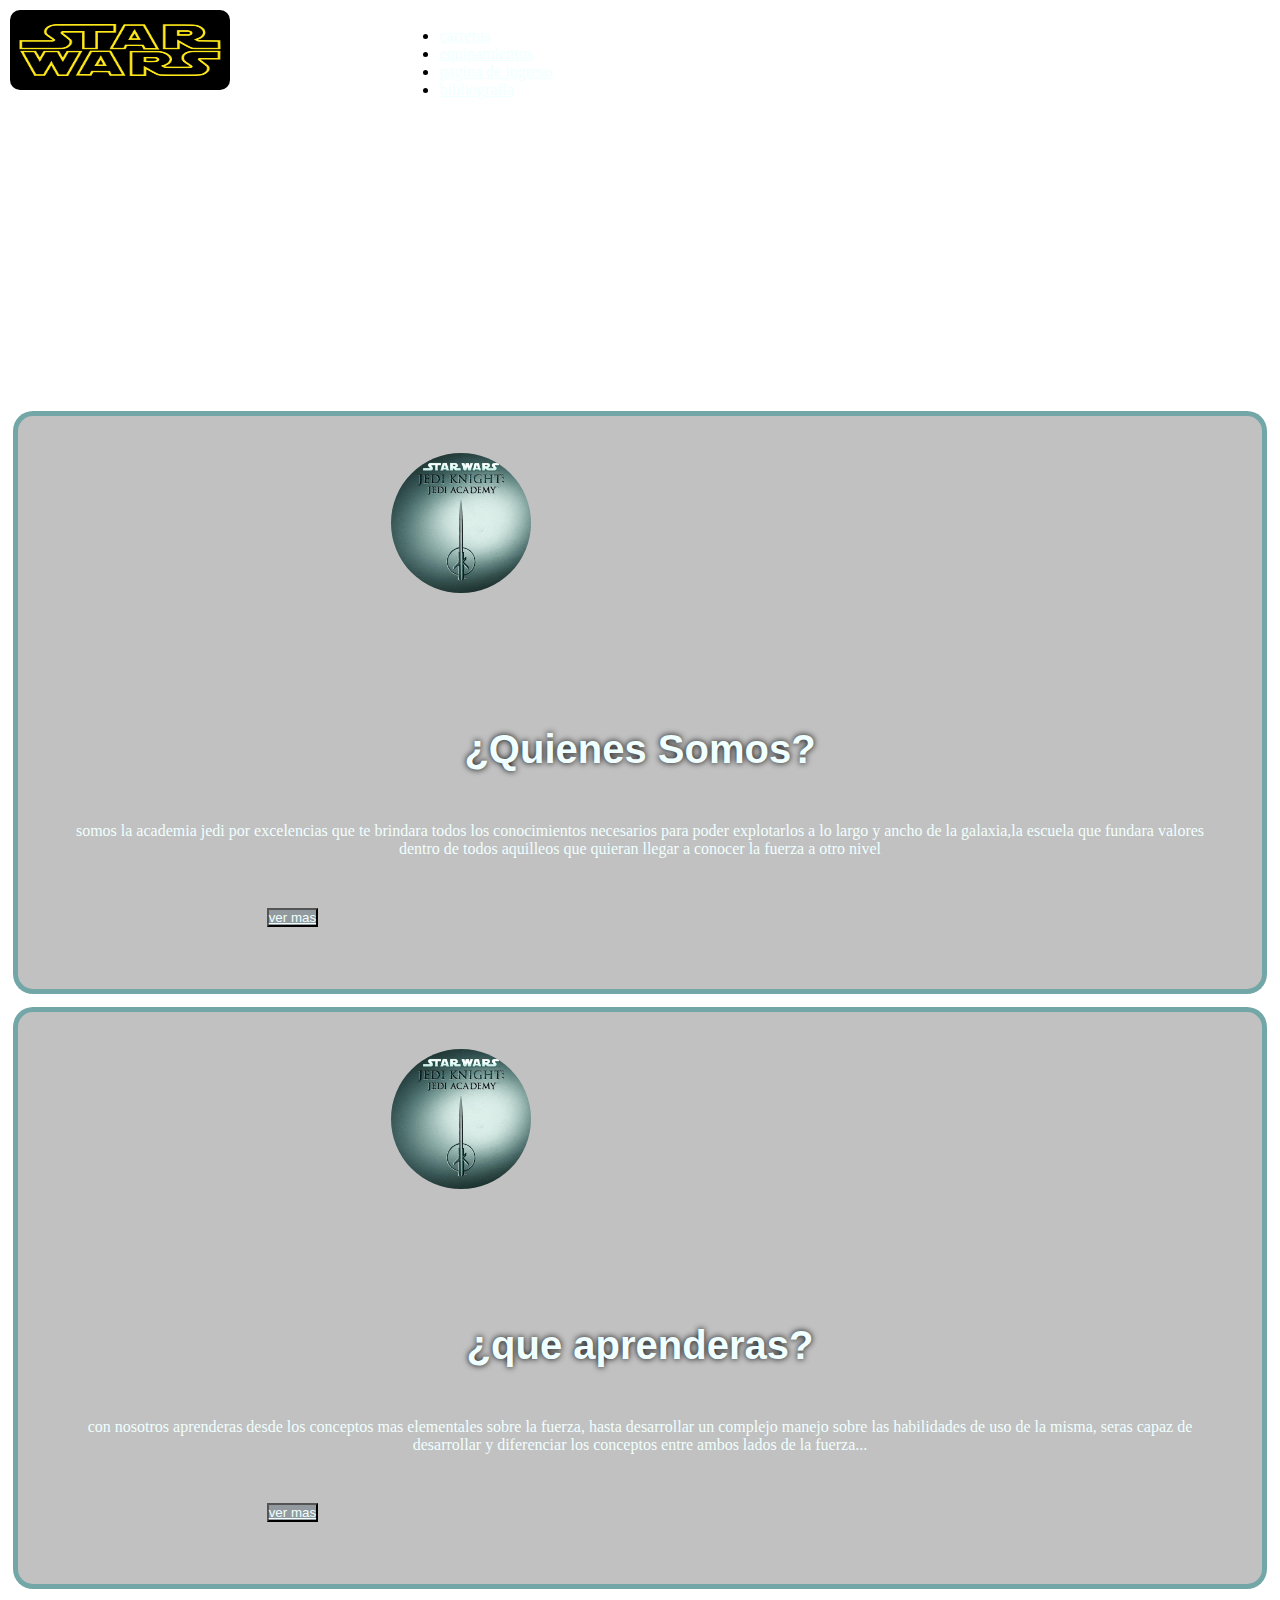
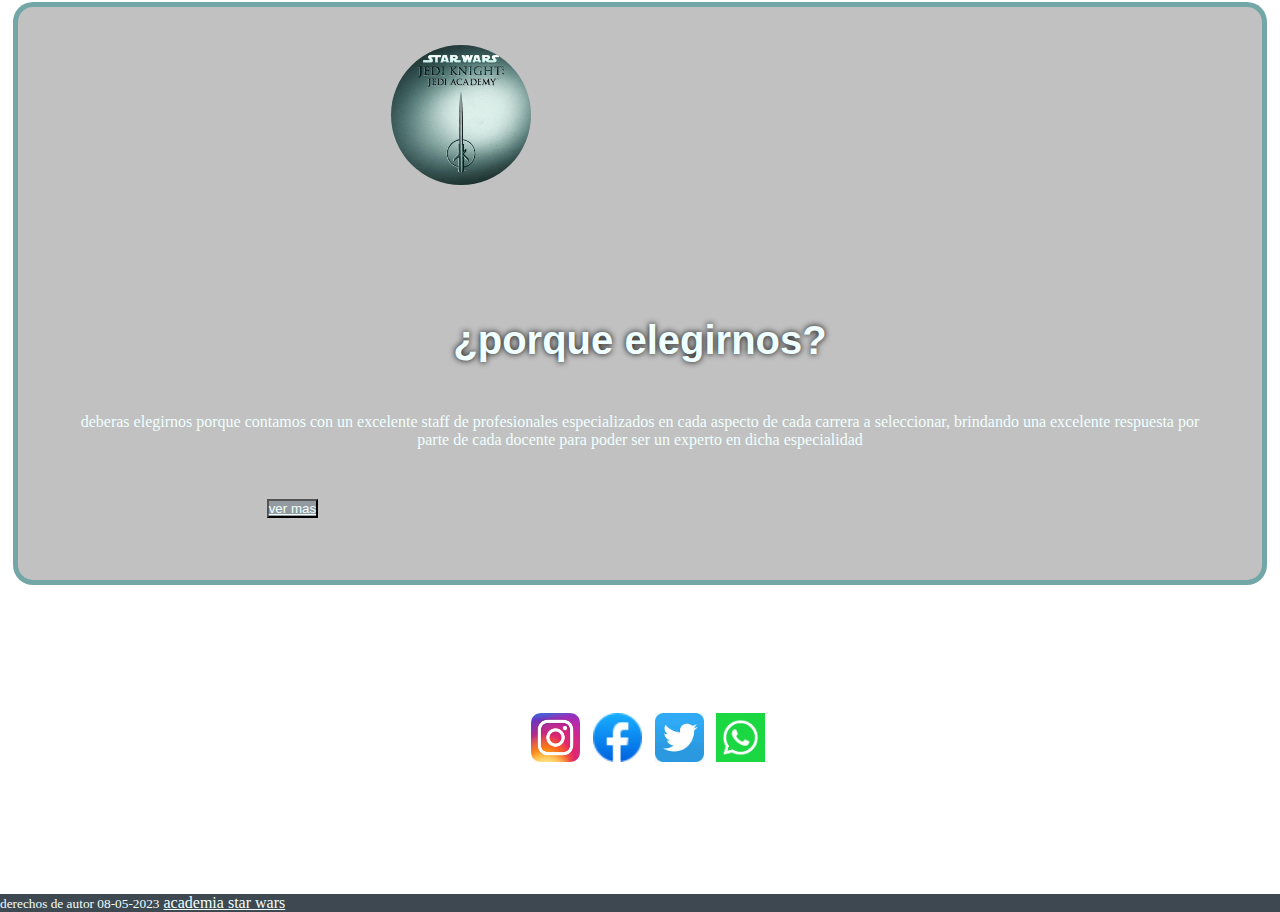
<file: index.html>
<!doctype html>
<html lang="es">

<head>
  <meta charset="utf-8">
  <meta name="viewport" content="width=device-width, initial-scale=1">
  <link rel="shortcut icon" href="./imagenes/unnamed.jpg" type="image/x-icon">
  <link href="https://cdn.jsdelivr.net/npm/bootstrap@5.3.0/dist/css/bootstrap.min.css" rel="stylesheet"
    integrity="sha384-9ndCyUaIbzAi2FUVXJi0CjmCapSmO7SnpJef0486qhLnuZ2cdeRhO02iuK6FUUVM" crossorigin="anonymous">
  <meta name="keywords" content="academia, fuerza, star-wars, jedi, carreras,">
  <meta name="description" content="academia de carrera jedi star-wars">
  <link rel="stylesheet" href="./sass/main.css">
  <title>Inicio</title>
</head>

<body>
  <header   class="p-3 text-bg-dark">
  
      <div class="container">
      
        <div class="containerHeader">
          
          <div class="imageHeader">
            <a href="./index.html"> <img class="portada" src="./imagenes/Star_Wars_Logo.svg.png" width="100px"
                alt="logo academia jedi"></a>
          </div>
          <div class="textHeader">
            <ul class="nav col-12 col-lg-auto me-lg-auto mb-2 justify-content-center mb-md-0">
              <li><a href="./page/carreras.html" class="nav-link px-2 text-white">
                  carreras
                </a></li>
              <li><a href="./page/pagina_de_equipo.html" class="nav-link px-2 text-white">
                  equipamientos
                </a></li>
              <li><a href="./page/pagina_de_ingreso.html" class="nav-link px-2 text-white">
                  pagina de ingreso
                </a></li>
              <li><a href="./page/bibliografia.html" class="nav-link px-2 text-white">
                  bibliografia
                </a></li>
            </ul>
          </div>
        </div>
      </div>
    </div>
  </header>
  <div class="reproductor">
    <iframe src="https://open.spotify.com/embed/track/5dbYHxNy1Lhjvyk1F2N3zj?utm_source=generator" frameBorder="0"
      allowfullscreen="" allow="autoplay; clipboard-write; encrypted-media; fullscreen; picture-in-picture"
      loading="lazy"></iframe>
  </div>
  <div class="container marketing">
    <!-- inicio de carrusel -->
    <div class="card-group cardBg">

      <div class="card cardHome">
        <img class="cardImg" src="./imagenes/Star-Wars-Jedi-Knight-Jedi-Academy-PlayStation-Store.jpg"
          alt="academia jedi-card">
        <h2 class="fw-normal cardTitle">¿Quienes Somos?</h2>
        <p class="cardText">
          somos la academia jedi por excelencias que te brindara todos los conocimientos necesarios para poder
          explotarlos a lo largo y ancho de la galaxia,la escuela que fundara valores dentro de todos aquilleos que
          quieran llegar a conocer la fuerza a otro nivel
        </p>
        <button class="btn btn-secondary cardButton">
          <a href="https://starwars.fandom.com/es/wiki/Portada" target="_blank">ver mas</a>
        </button>
        </button>
      </div>

      <div class="card cardHome">
        <img class="cardImg" src="./imagenes/Star-Wars-Jedi-Knight-Jedi-Academy-PlayStation-Store.jpg"
          alt="academia jedi-card">
        <h2 class="fw-normal cardTitle">¿que aprenderas?</h2>
        <p class="cardText">
          con nosotros aprenderas desde los conceptos mas elementales sobre la fuerza, hasta desarrollar un complejo
          manejo sobre las habilidades de uso de la misma, seras capaz de desarrollar y diferenciar los conceptos entre
          ambos lados de la fuerza...
        </p>
        <button class="btn btn-secondary cardButton">
          <a href="https://starwars.fandom.com/es/wiki/Portada" target="_blank">ver mas</a>
        </button>

      </div>
      <div class="card cardHome">
        <img class="cardImg" src="./imagenes/Star-Wars-Jedi-Knight-Jedi-Academy-PlayStation-Store.jpg"
          alt="academia jedi-card">
        <h2 class="fw-normal cardTitle">¿porque elegirnos?</h2>
        <p class="cardText">
          deberas elegirnos porque contamos con un excelente staff de profesionales especializados en cada aspecto de
          cada carrera a seleccionar, brindando una excelente respuesta por parte de cada docente para poder ser un
          experto en dicha especialidad
        </p>
        <button class="btn btn-secondary cardButton">
          <a href="https://starwars.fandom.com/es/wiki/Portada" target="_blank">ver mas</a>
        </button>

      </div>



    </div>

    <div id="redes" class="redes">
      <a href="https://www.instagram.com/" target="_blank">
        <img src="./imagenes/logo-ig.png" class="iconImg" alt="instagram"></a>

      <a href="https://www.instagram.com/" target="_blank">
        <img src="./imagenes/facebook.ico" class="iconImg" alt="facebook"></a>

      <a href="https://www.instagram.com/" target="_blank">
        <img src="./imagenes/twitter.jpg" class="iconImg" alt="twitter"></a>

      <a href="https://www.instagram.com/" target="_blank">
        <img src="./imagenes/whatsapp.png" class="iconImg" alt="whatsapp"></a>
      </a>
    </div>
    <footer class="pie">
      <small>derechos de autor 08-05-2023</small>
      <a href="https://starwars.fandom.com/es/wiki/Portada" target="_blank"> academia star wars</a>
    </footer>


</body>

</html>
</file>
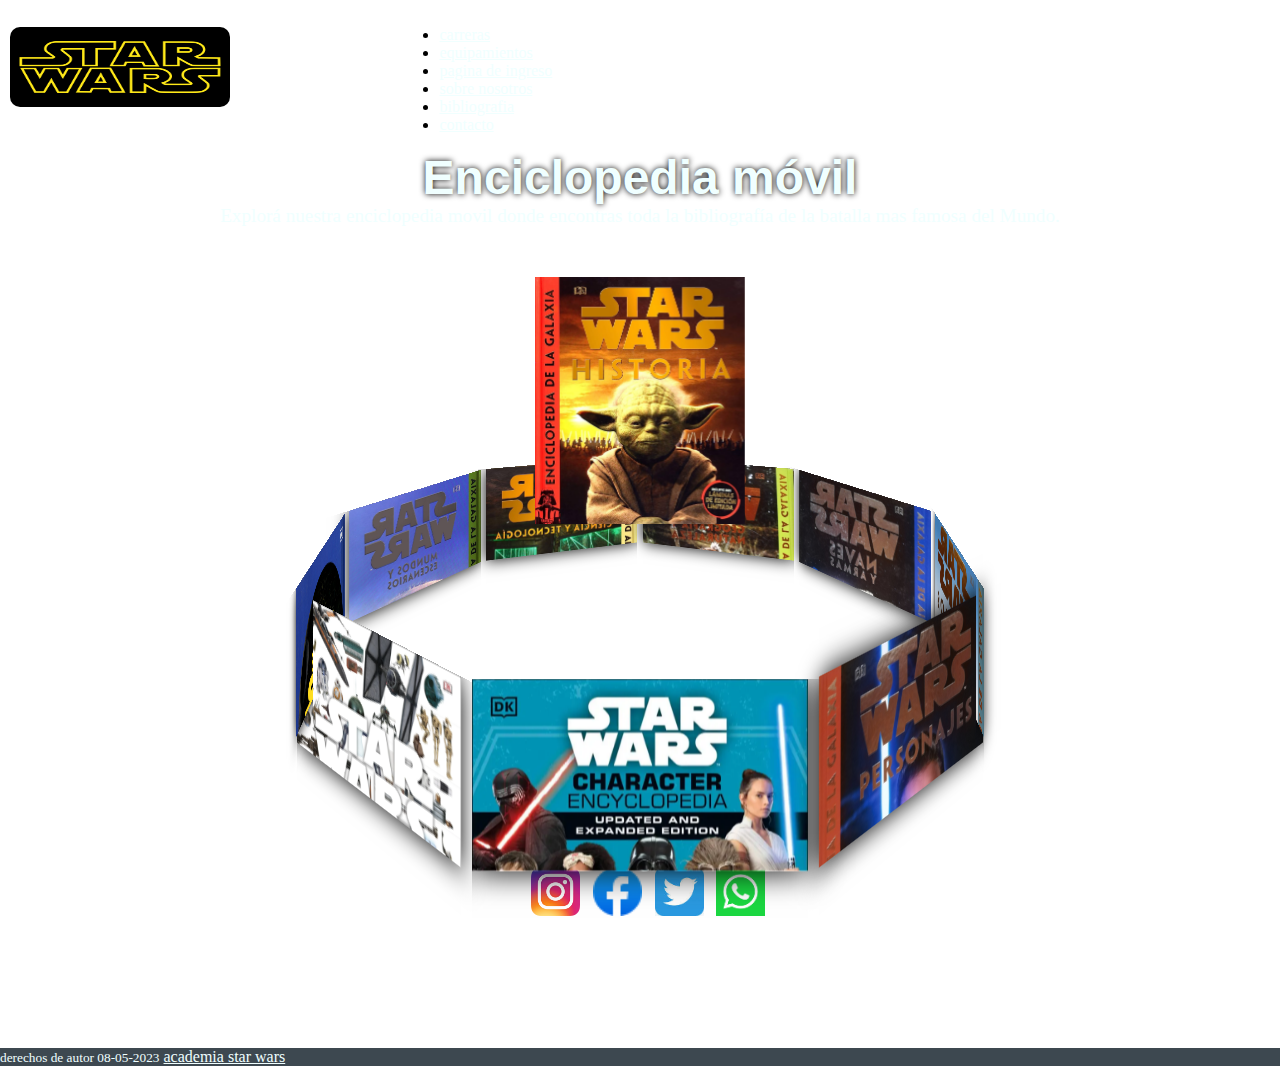
<file: bibliografia.html>
<!DOCTYPE html>
<html lang="en">

<head>
  <meta charset="UTF-8">
  <meta http-equiv="X-UA-Compatible" content="IE=edge">
  <meta name="viewport" content="width=device-width, initial-scale=1.0">
  <link rel="shortcut icon" href="./imagenes/unnamed.jpg" type="image/x-icon">
  <link rel="stylesheet" href="./sass/main.css">
  <link href="https://cdn.jsdelivr.net/npm/bootstrap@5.3.0/dist/css/bootstrap.min.css" rel="stylesheet"
    integrity="sha384-9ndCyUaIbzAi2FUVXJi0CjmCapSmO7SnpJef0486qhLnuZ2cdeRhO02iuK6FUUVM" crossorigin="anonymous">
  <title>Bibliografía</title>
</head>

<body>

  <header class="p-3 text-bg-dark">
    <div class="container">
        <div class="fondo-header">
            <div class="containerHeader">
                <div class="imageHeader">
                    <a href="/index.html"> <img class="portada" src="./imagenes/Star_Wars_Logo.svg.png"
                            width="100px" alt="academia jedi"></a>
                </div>
                <div class="textHeader">
                    <ul class="nav col-12 col-lg-auto me-lg-auto mb-2 justify-content-center mb-md-0">
                        <li><a href="/carreras.html" class="nav-link px-2 text-white">
                                carreras
                            </a></li>
                        <li><a href="/pagina_de_equipo.html" class="nav-link px-2 text-white">
                                equipamientos
                            </a></li>
                        <li><a href="/pagina_de_ingreso.html" class="nav-link px-2 text-white">
                                pagina de ingreso
                            </a></li>
                        <li><a href="#detalles2" class="nav-link px-2 text-white">
                                sobre nosotros
                            </a></li>
                        <li><a href="/bibliografia.html" class="nav-link px-2 text-white">
                                bibliografia
                            </a></li>
                        <li><a href="#redes" class="nav-link px-2 text-white">
                                contacto
                            </a></li>
                    </ul>
                </div>
            </div>
        </div>
    </div>
</header>


  <div class="carrusel">
    <h2 class="titleBio">Enciclopedia móvil</h2>
    <p class="textBio"> Explorá nuestra enciclopedia movil donde encontras toda la bibliografía de la batalla mas famosa del Mundo.</p>
    <div class="content-all">
      <div class="content-carrousel">

        <a href="https://starwars.fandom.com/es/wiki/Portada"><img src="./imagenes/libro1-portada.jpg"></a>
        <figure ><img src="./imagenes/libro2-portada.jpg" > </figure>
        <figure><img src="./imagenes/libro3-portada.jpg"></figure>
        <figure><img src="./imagenes/libro4-portada.jpg"></figure>
        <figure><img src="./imagenes/libro5-portada.jpg"></figure>
        <figure><img src="./imagenes/libro6-portada.jpg"></figure>
        <figure><img src="./imagenes/libro7-portada.jpg"></figure>
        <figure><img src="./imagenes/libro8-portada.jpg"> </figure>
       
        <figure><img src="./imagenes/libro9-portada.jpg"></figure>
        <figure><img src="./imagenes/libro10-portada.jpg"></figure>
      </div>
    </div>

  </div>
<!-- <div class="contBiblio">
<h3 class="title">bibliografia</h3>
  <div class="info-principal">
    <!--  <a href="#sobre nosotros">inicio</a> "agregrar el boto de inicio lugar comodo" 
    <p class="textos">Lorem ipsum dolor sit amet consectetur, adipisicing elit. Vero id nam sint numquam dolores
      quae dicta ipsum adipisci aliquam iure tenetur tempora veniam quibusdam modi, molestiae dolor quia
      repellendus ducimus.</p><!-- info de "tipo de bibliografia" 
    <h2>¿que encontraras en esta seccion?</h2>
    <p class="textos">Lorem ipsum dolor sit amet consectetur adipisicing elit. Facere iste porro quisquam suscipit
      ipsa impedit, consequuntur quibusdam ut asperiores possimus, numquam odit exercitationem esse cumque
      necessitatibus reprehenderit praesentium vitae magni!</p>
    <div class="seccion1">
      <img class="imagenes" src="./imagenes/JediKnight-TOR.webp" height="320" width="240" alt="caballero jedi">

      <div class="seccion1-hijo">
        <label for="sables">carreras</label>
        <select name="sable-simple" id="sable simple">
          <option value="#">caballero jedi</option>
          <option value="#">maestro jedi</option>
          <option value="#">miembro del consejo</option>
        </select>
        <button type="submit">buscar</button>
      </div>
    </div>
  </div>

</div>
  
  <h3 class="title">bibliografia de las tesis</h3>

  <div class="info-principal">
    <!--  <a href="#sobre nosotros">inicio</a> "agregrar el boto de inicio lugar comodo" 
    <p class="textos">Lorem ipsum dolor sit amet consectetur, adipisicing elit. Vero id nam sint numquam dolores
      quae dicta ipsum adipisci aliquam iure tenetur tempora veniam quibusdam modi, molestiae dolor quia
      repellendus ducimus.</p><!-- info de "tipo de bibliografia"

    <h2>¿que encontraras en esta seccion?</h2>
    <p class="textos">Lorem ipsum dolor sit amet consectetur adipisicing elit. Facere iste porro quisquam suscipit
      ipsa impedit, consequuntur quibusdam ut asperiores possimus, numquam odit exercitationem esse cumque
      necessitatibus reprehenderit praesentium vitae magni!</p>
    <div class="seccion1">
      <img class="imagenes" src="./imagenes/maestro-yoda.jpg" height="320" width="240" alt="caballero jedi">
      <div class="seccion1-hijo">
        <label for="sables">carreras</label>
        <select name="sable-simple" id="sable simple">
          <option value="#">caballero jedi</option>
          <option value="#">maestro jedi</option>
          <option value="#">miembro del consejo</option>
        </select>
        <button type="submit">buscar</button>
      </div>
    </div>
  </div> -->


  <div id="redes" class="redesBiblio ">
    <a href="https://www.instagram.com/" target="_blank">
        <img src="./imagenes/logo ig.png" class="iconImg" alt="instagram"></a>
    <a href="https://www.instagram.com/" target="_blank">
        <img src="./imagenes/facebook.ico" class="iconImg" alt="facebook"></a>
    <a href="https://www.instagram.com/" target="_blank">
        <img src="./imagenes/twitter.jpg" class="iconImg" alt="twitter"></a>
    <a href="https://www.instagram.com/" target="_blank">
        <img src="./imagenes/whatsapp.png" class="iconImg" alt="whatsapp"></a>
    </a>
</div>

  <footer class="pie ">
    <p> <small>derechos de autor 08-05-2023</small>
      <a href="https://starwars.fandom.com/es/wiki/Portada" target="_blank"> academia star wars</a>
    </p>
  </footer>

</body>

</html>
</file>
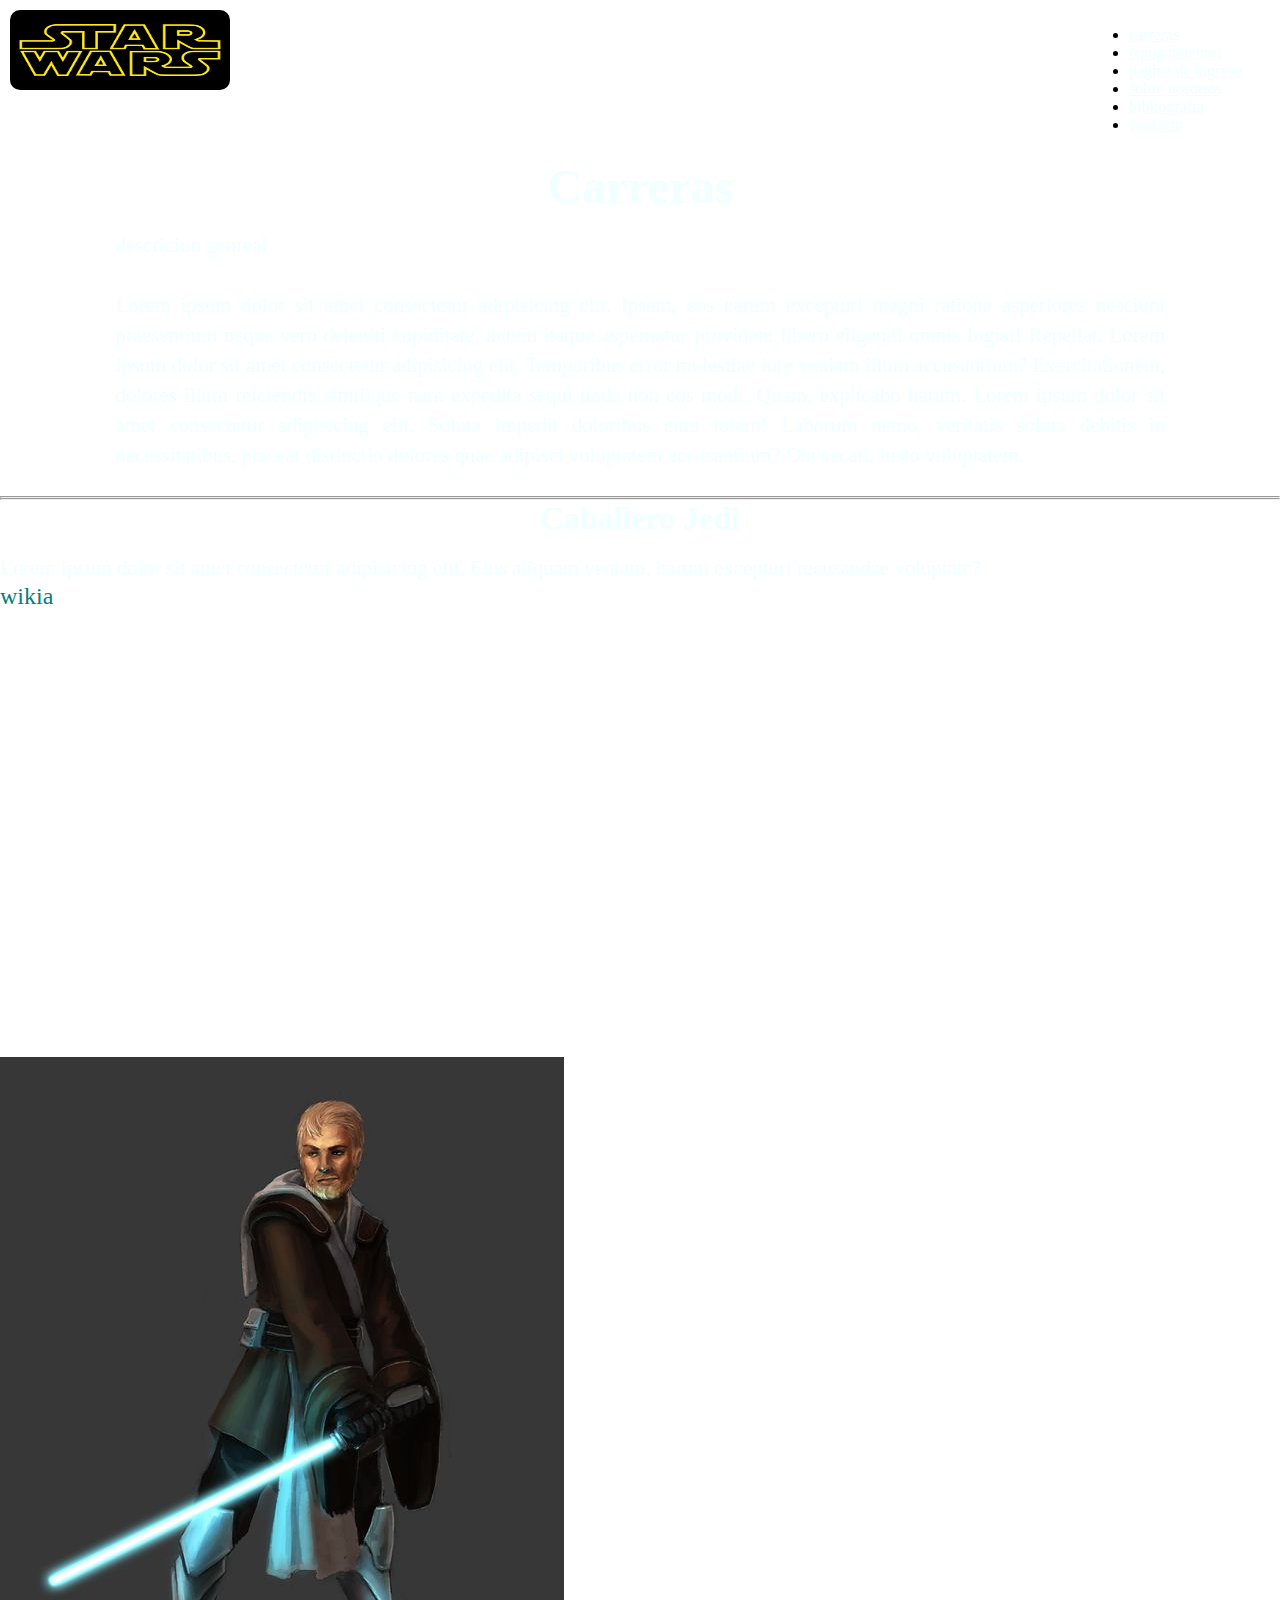
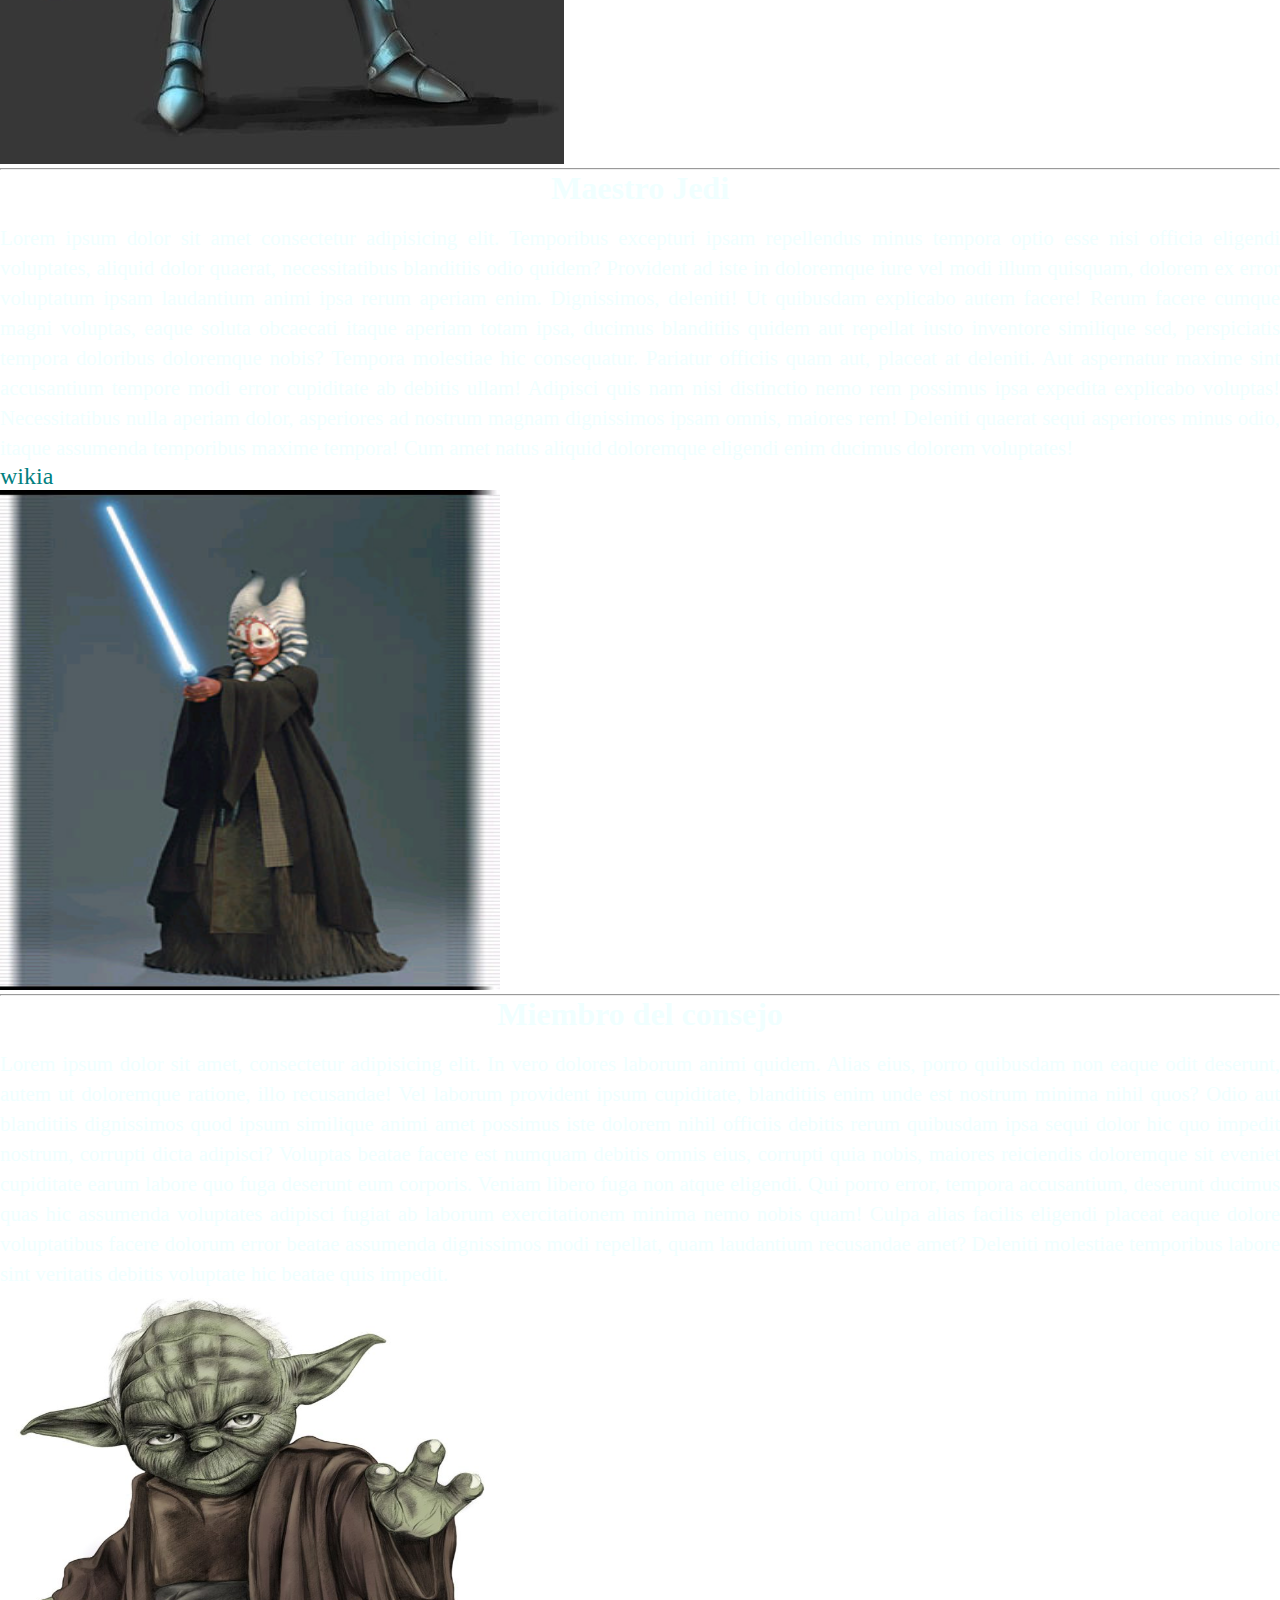
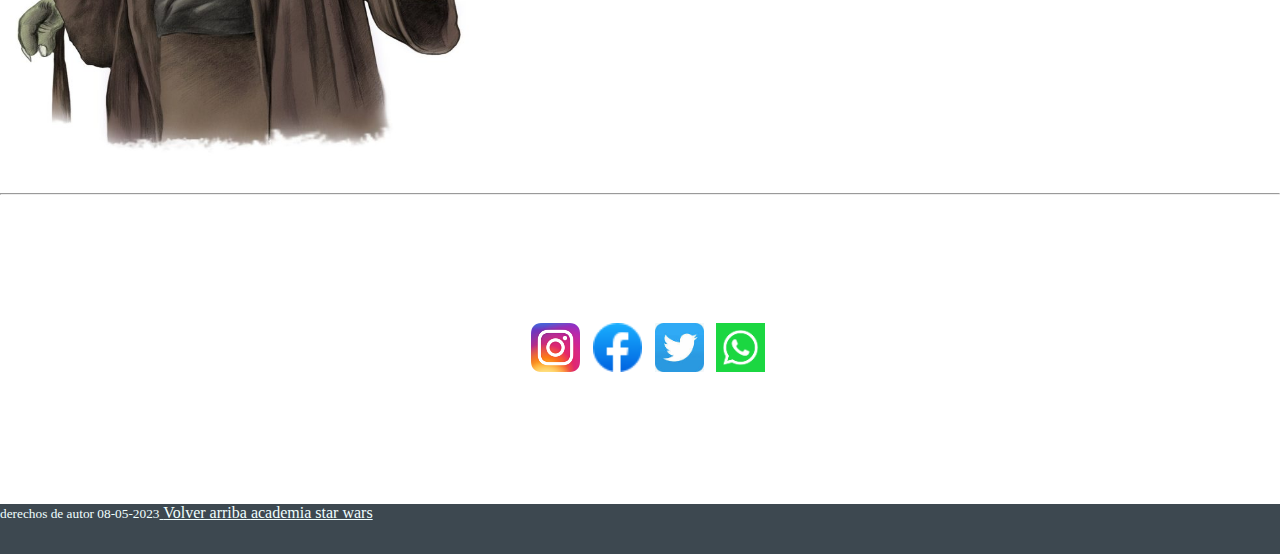
<file: carreras.html>
<!DOCTYPE html>
<html lang="en">

<head>
  <meta charset="UTF-8">
  <meta http-equiv="X-UA-Compatible" content="IE=edge">
  <meta name="viewport" content="width=device-width, initial-scale=1.0">
  <link rel="shortcut icon" href="./imagenes/unnamed.jpg" type="image/x-icon">
  <link rel="stylesheet" href="./css/stylo.css">
  <link href="https://cdn.jsdelivr.net/npm/bootstrap@5.3.0/dist/css/bootstrap.min.css" rel="stylesheet"
    integrity="sha384-9ndCyUaIbzAi2FUVXJi0CjmCapSmO7SnpJef0486qhLnuZ2cdeRhO02iuK6FUUVM" crossorigin="anonymous">
  <title>Carreras</title>
</head>
<body class="bgCarrera">
    <header class="p-3 text-bg-dark">
      <div class="container">
        <div class="fondo-header">
          <div class="containerHeader">
            <div class="imageHeader">
              <a href="/index.html"> <img class="portada" src="./imagenes/Star_Wars_Logo.svg.png" width="100px"
                  alt="academia jedi"></a>
            </div>
            <div class="textHeader">
              <ul class="nav col-12 col-lg-auto me-lg-auto mb-2 justify-content-center mb-md-0">
                <li><a href="/carreras.html" class="nav-link px-2 text-white">
                    carreras
                  </a></li>
                <li><a href="/pagina_de_equipo.html" class="nav-link px-2 text-white">
                    equipamientos
                  </a></li>
                <li><a href="/pagina_de_ingreso.html" class="nav-link px-2 text-white">
                    pagina de ingreso
                  </a></li>
                <li><a href="#detalles2" class="nav-link px-2 text-white">
                    sobre nosotros
                  </a></li>
                <li><a href="/bibliografia.html" class="nav-link px-2 text-white">
                    bibliografia
                  </a></li>
                <li><a href="#redes" class="nav-link px-2 text-white">
                    contacto
                  </a></li>
              </ul>
            </div>
          </div>
        </div>
      </div>
    </header>
    <div class="carreras">
      <h2 class="titleCarrera">Carreras</h2>
      <p class="textCarrera">descricion genreal <br> <br>
        Lorem ipsum dolor sit amet consectetur adipisicing elit. Ipsam, eos earum excepturi magni ratione asperiores
        nesciunt praesentium neque vero deleniti cupiditate, autem itaque aspernatur provident libero eligendi omnis
        fugiat! Repellat.
        Lorem ipsum dolor sit amet consectetur adipisicing elit. Temporibus error molestiae iure veniam illum
        accusantium? Exercitationem, dolores illum reiciendis similique nam expedita sequi unde non eos modi. Quam,
        explicabo harum.
        Lorem ipsum dolor sit amet consectetur adipisicing elit. Soluta impedit doloribus eum totam! Laborum nemo,
        veritatis soluta debitis in necessitatibus, placeat distinctio dolores quae adipisci voluptatem accusantium?
        Obcaecati, iusto voluptatem.
      </p>
    </div>
    <hr class="divider">
    <main>

      <div class="container marketing">
        <hr class="divider">
        <div class="row featurette">
          <div class="col-md-7">
            <h2 class="subtitleCarrera">
              Caballero Jedi
            </h2>

            <p class="textCarrera">
              Lorem ipsum dolor sit amet consectetur adipisicing elit. Eius aliquam veniam, harum excepturi recusandae
              voluptate?
            </p>
            <p> <a class="wikis" href="#"> wikia</a></p>
            <div class="videoCarrera">
              <iframe class="videos-responsive" width="560" height="315" src="https://www.youtube.com/embed/aO2rNYjG5Vc"
                title="YouTube video player" frameborder="0"
                allow="accelerometer; autoplay; clipboard-write; encrypted-media; gyroscope; picture-in-picture; web-share"
                allowfullscreen></iframe>
            </div>
          </div>
          <div class="col-md-5 imgCarreras">
            <img class="imgCarreras" src="./imagenes/maestro_jedi.jpg"></img>
          </div>
        </div>

        <hr class="divider">

        <div class="row featurette">
          <div class="col-md-7 order-md-2">
            <h2 class="subtitleCarrera">Maestro Jedi</h2>
            <p class="textCarrera">
              Lorem ipsum dolor sit amet consectetur adipisicing elit. Temporibus excepturi ipsam repellendus minus
              tempora optio esse nisi officia eligendi voluptates, aliquid dolor quaerat, necessitatibus blanditiis odio
              quidem? Provident ad iste in doloremque iure vel modi illum quisquam, dolorem ex error voluptatum ipsam
              laudantium animi ipsa rerum aperiam enim. Dignissimos, deleniti! Ut quibusdam explicabo autem facere!
              Rerum facere cumque magni voluptas, eaque soluta obcaecati itaque aperiam totam ipsa, ducimus blanditiis
              quidem aut repellat iusto inventore similique sed, perspiciatis tempora doloribus doloremque nobis?
              Tempora molestiae hic consequatur. Pariatur officiis quam aut, placeat at deleniti. Aut aspernatur maxime
              sint accusantium tempore modi error cupiditate ab debitis ullam! Adipisci quis nam nisi distinctio nemo
              rem possimus ipsa expedita explicabo voluptas! Necessitatibus nulla aperiam dolor, asperiores ad nostrum
              magnam dignissimos ipsam omnis, maiores rem! Deleniti quaerat sequi asperiores minus odio, itaque
              assumenda temporibus maxime tempora! Cum amet natus aliquid doloremque eligendi enim ducimus dolorem
              voluptates! </p>
            <p> <a class="wikis" href="#"> wikia</a></p>
          </div>
          <div class="col-md-5 order-md-1">
            <img class="bd-placeholder-img bd-placeholder-img-lg featurette-image img-fluid mx-auto"
              src="./imagenes/consejo_jedi.jpg" width="500" height="500" xmlns="http://www.w3.org/2000/svg" role="img"
              aria-label="Marcador de posición: 500x500" preserveAspectRatio="xMidYMid slice" focusable="false">

          </div>
        </div>

        <hr class="divider">

        <div class="row featurette">
          <div class="col-md-7">
            <h2 class="subtitleCarrera">
Miembro del consejo
            </h2>
            <p class="textCarrera">
              Lorem ipsum dolor sit amet, consectetur adipisicing elit. In vero dolores laborum animi quidem. Alias
              eius, porro quibusdam non eaque odit deserunt, autem ut doloremque ratione, illo recusandae! Vel laborum
              provident ipsum cupiditate, blanditiis enim unde est nostrum minima nihil quos? Odio aut blanditiis
              dignissimos quod ipsum similique animi amet possimus iste dolorem nihil officiis debitis rerum quibusdam
              ipsa sequi dolor hic quo impedit nostrum, corrupti dicta adipisci? Voluptas beatae facere est numquam
              debitis omnis eius, corrupti quia nobis, maiores reiciendis doloremque sit eveniet cupiditate earum labore
              quo fuga deserunt eum corporis. Veniam libero fuga non atque eligendi. Qui porro error, tempora
              accusantium, deserunt ducimus quas hic assumenda voluptates adipisci fugiat ab laborum exercitationem
              minima nemo nobis quam! Culpa alias facilis eligendi placeat eaque dolore voluptatibus facere dolorum
              error beatae assumenda dignissimos modi repellat, quam laudantium recusandae amet? Deleniti molestiae
              temporibus labore sint veritatis debitis voluptate hic beatae quis impedit.
            </p>
          </div>
          <div class="col-md-5">
            <img class="bd-placeholder-img bd-placeholder-img-lg featurette-image img-fluid mx-auto"
              src="./imagenes/maestro-yoda.jpg" width="500" height="500" xmlns="http://www.w3.org/2000/svg" role="img"
              aria-label="Marcador de posición: 500x500" preserveAspectRatio="xMidYMid slice" focusable="false"></img>
          </div>
        </div>

        <hr class="divider">

        <!-- /END THE FEATURETTES -->

      </div><!-- /.container -->

      <div id="redes" class="redes">
        <a href="https://www.instagram.com/" target="_blank">
          <img src="./imagenes/logo ig.png" class="iconImg" alt="instagram"></a>
  
        <a href="https://www.instagram.com/" target="_blank">
          <img src="./imagenes/facebook.ico" class="iconImg" alt="facebook"></a>
  
        <a href="https://www.instagram.com/" target="_blank">
          <img src="./imagenes/twitter.jpg" class="iconImg" alt="twitter"></a>
  
        <a href="https://www.instagram.com/" target="_blank">
          <img src="./imagenes/whatsapp.png" class="iconImg" alt="whatsapp"></a>
        </a>
      </div>
    </main>
    <footer class="pie">
      <p> <small>derechos de autor 08-05-2023</small class="float-end"><a href="#">
          <font style="vertical-align: inherit;">
            <font style="vertical-align: inherit;">Volver arriba</font>
          </font>
        </a>
        <a href="https://starwars.fandom.com/es/wiki/Portada" target="_blank"> academia star wars</a>
      </p>
    </footer>
</body>
</html>









<!-- START THE FEATURETTES -->
</file>
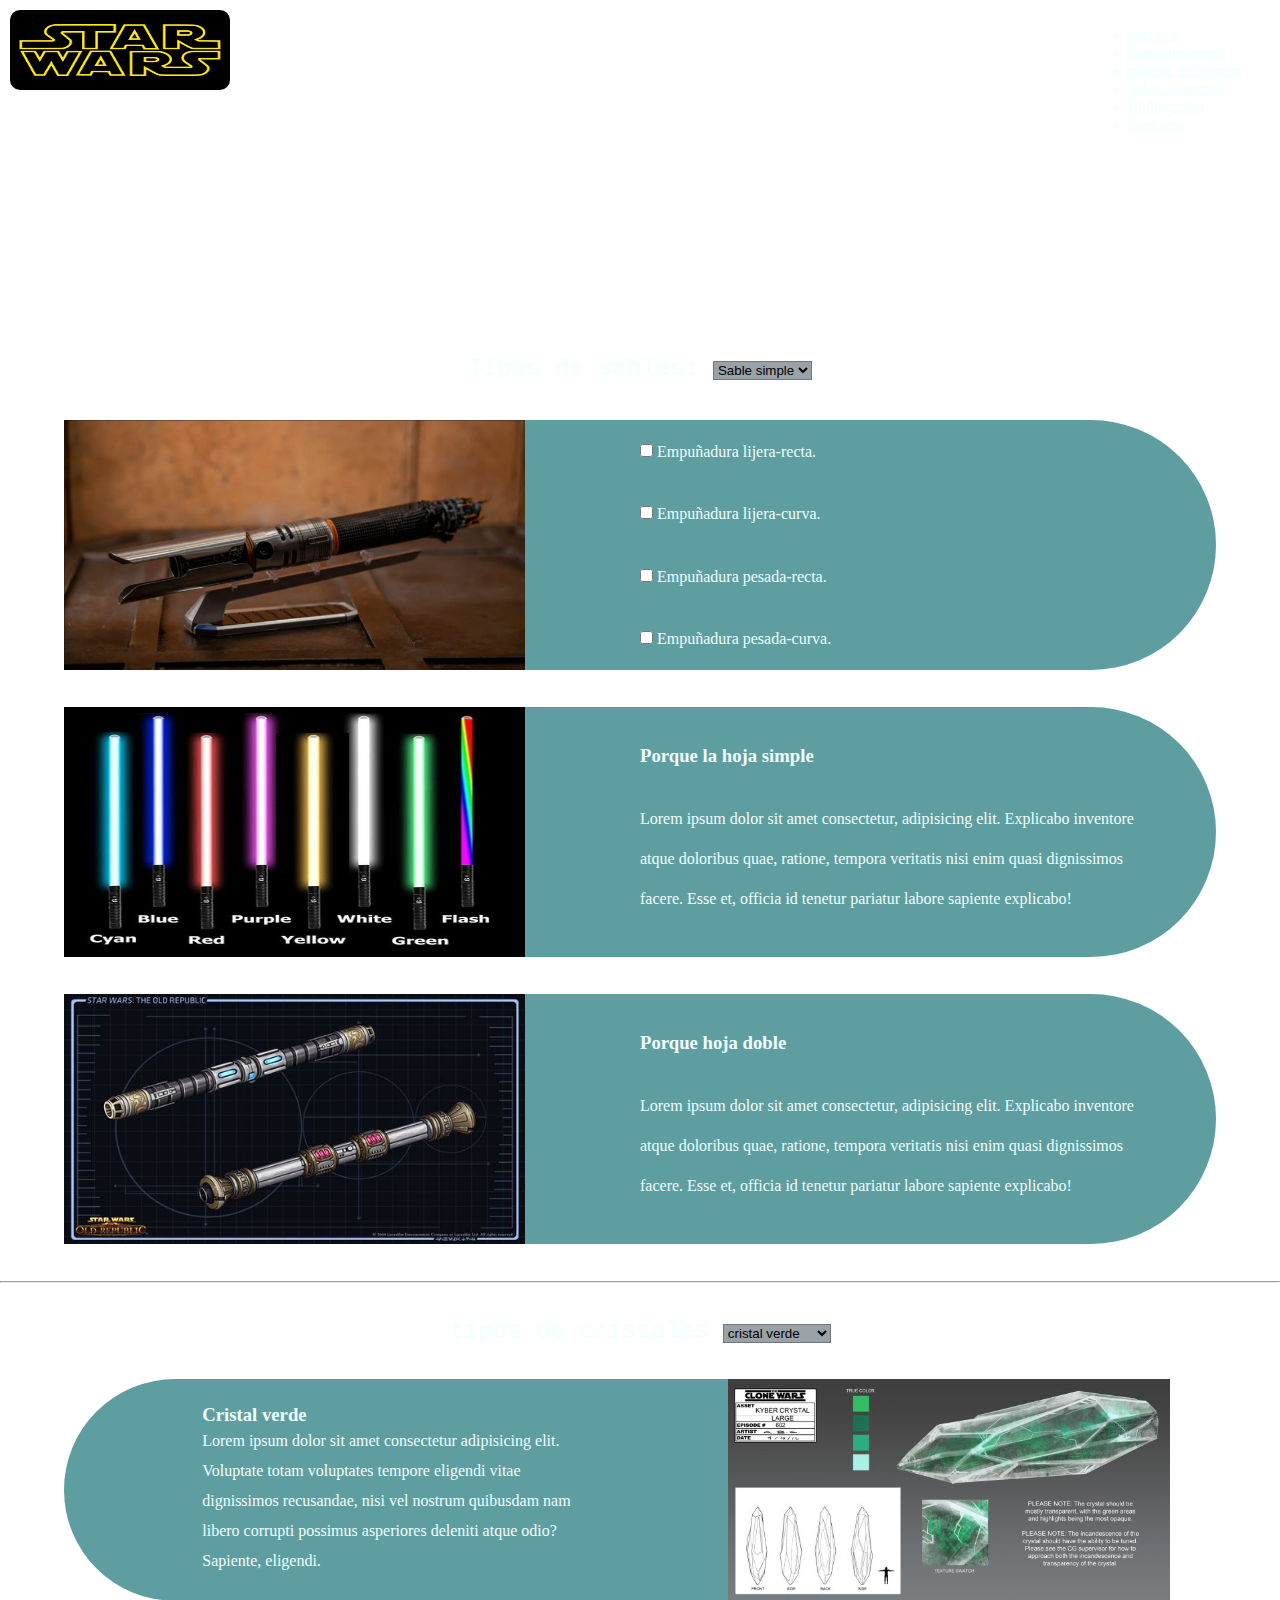
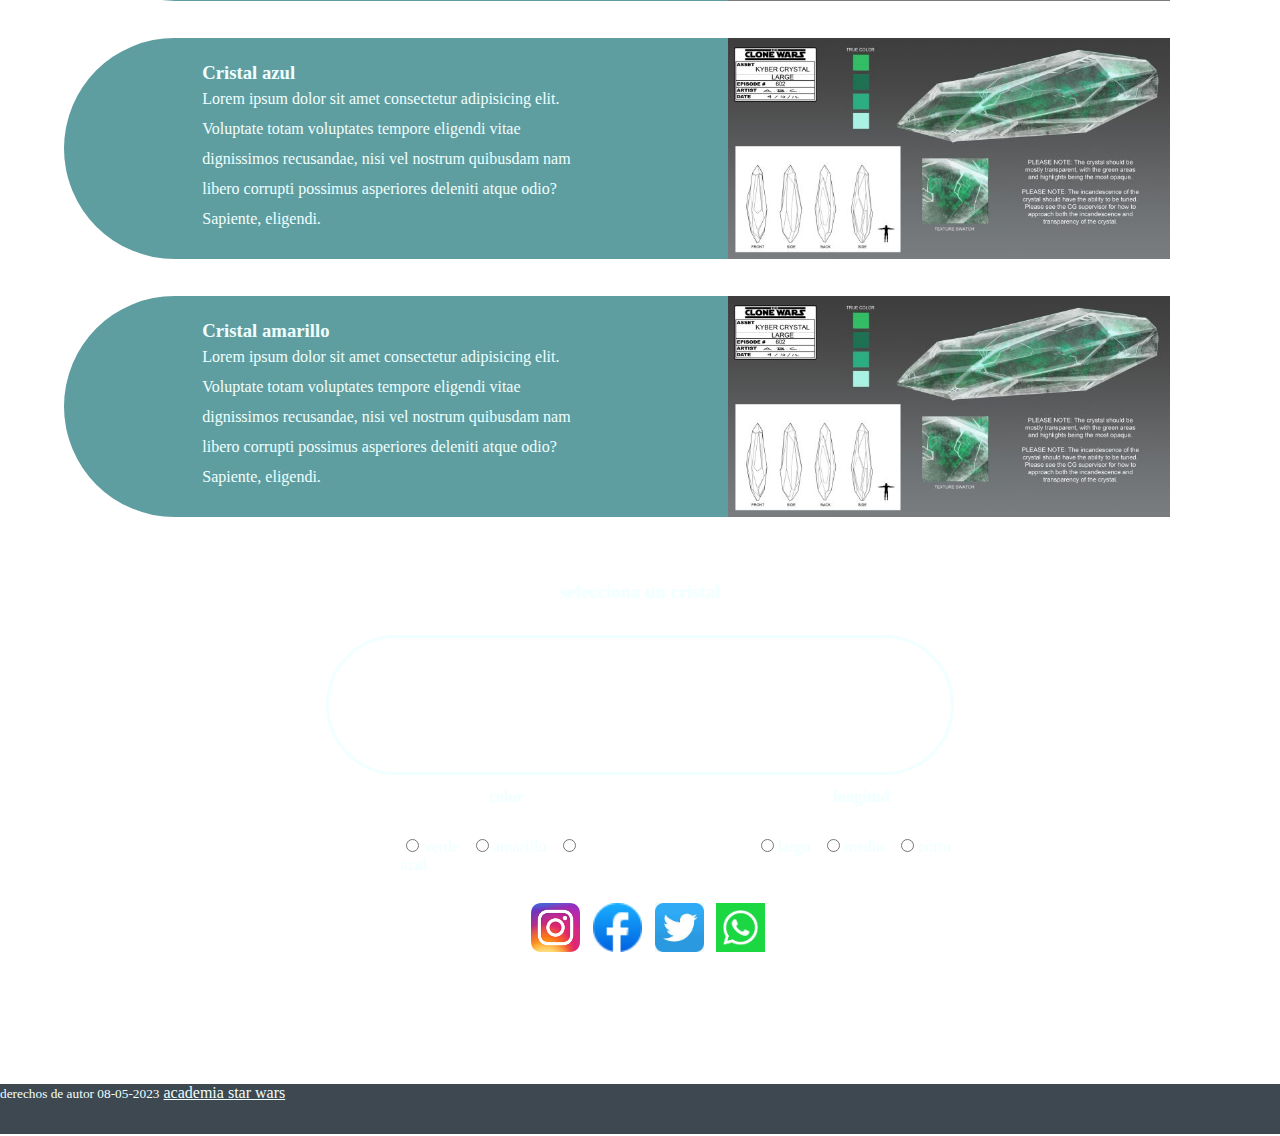
<file: pagina_de_equipo.html>
<!DOCTYPE html>
<html lang="es">

<head>
    <meta charset="utf-8">
    <meta name="viewport" content="width=device-width, initial-scale=1">
    <title>Equipamientos</title>
    <link rel="stylesheet" href="./css/stylo.css">
    <link href="https://cdn.jsdelivr.net/npm/bootstrap@5.3.0/dist/css/bootstrap.min.css" rel="stylesheet"
        integrity="sha384-9ndCyUaIbzAi2FUVXJi0CjmCapSmO7SnpJef0486qhLnuZ2cdeRhO02iuK6FUUVM" crossorigin="anonymous">
</head>

<body>
    <div class="responsive">
        <header class="p-3 text-bg-dark">
            <div class="container">
                <div class="fondo-header">
                    <div class="containerHeader">
                        <div class="imageHeader">
                            <a href="/index.html"> <img class="portada" src="./imagenes/Star_Wars_Logo.svg.png"
                                    width="100px" alt="academia jedi"></a>
                        </div>
                        <div class="textHeader">
                            <ul class="nav col-12 col-lg-auto me-lg-auto mb-2 justify-content-center mb-md-0">
                                <li><a href="/carreras.html" class="nav-link px-2 text-white">
                                        carreras
                                    </a></li>
                                <li><a href="/pagina_de_equipo.html" class="nav-link px-2 text-white">
                                        equipamientos
                                    </a></li>
                                <li><a href="/pagina_de_ingreso.html" class="nav-link px-2 text-white">
                                        pagina de ingreso
                                    </a></li>
                                <li><a href="#detalles2" class="nav-link px-2 text-white">
                                        sobre nosotros
                                    </a></li>
                                <li><a href="/bibliografia.html" class="nav-link px-2 text-white">
                                        bibliografia
                                    </a></li>
                                <li><a href="#redes" class="nav-link px-2 text-white">
                                        contacto
                                    </a></li>
                            </ul>
                        </div>
                    </div>
                </div>
            </div>
        </header>
        <div class="reproductor">
            <iframe style="border-radius:12px"
                src="https://open.spotify.com/embed/track/5dbYHxNy1Lhjvyk1F2N3zj?utm_source=generator" width="320"
                height="152" frameBorder="0" allowfullscreen=""
                allow="autoplay; clipboard-write; encrypted-media; fullscreen; picture-in-picture"
                loading="lazy"></iframe>

        </div>

        <div class="grid-contenedor">
            <div class="dropSables">
                <label for="sables"> Tipos de sables: </label>
                <select class="select" name="sable-simple" id="sable simple">
                    <option value="#">Sable simple</option>
                    <option value="#">Sable doble</option>
                </select>
            </div>
            <div class="content">

                <div class="grid-container-hijo2">
                    <img class="imgSable" src="./imagenes/empuñadura_de_sable.png" alt="sable simple">
                    <div class="botones">
                        <label for="a"> <input id="a" name="a b " type="checkbox" value="a"> Empuñadura
                            lijera-recta.</label>
                        <label for="b"><input id="b" name="a b " type="checkbox" value="b"> Empuñadura
                            lijera-curva.</label>
                        <label for="empuñadura_pesada-recta"><input id="empuñadura pesada-recta" type="checkbox"
                                value="empuñadura_pesada-recta"> Empuñadura pesada-recta.</label>
                        <label for="empuñadura_pesada-curva"><input id="empuñadura pesada-curva" type="checkbox"
                                value="empuñadura_pesada-curva"> Empuñadura pesada-curva.</label>
                    </div>
                </div>

                <div class="grid-contenedor1">
                    <img class="imgSable" src="./imagenes/sable_simple.jpg" alt="hoja simple">
                    <div class="textConteiner">
                        <h3 class="subTitleCard">Porque la hoja simple</h3>
                        <p class="textos">Lorem ipsum dolor sit amet consectetur, adipisicing elit. Explicabo inventore
                            atque
                            doloribus quae,
                            ratione, tempora veritatis nisi enim quasi dignissimos facere. Esse et, officia id tenetur
                            pariatur
                            labore sapiente explicabo!
                        </p>
                    </div>
                </div>
                <div class="imagendoble">
                    <img class="imgSable" src="./imagenes/empuñadura doble.jpg" alt="sable doble">
                    <div class="textConteiner">
                        <h3 class="subTitleCard">Porque hoja doble</h3>
                        <p class="textos">Lorem ipsum dolor sit amet consectetur, adipisicing elit. Explicabo inventore
                            atque
                            doloribus quae,
                            ratione, tempora veritatis nisi enim quasi dignissimos facere. Esse et, officia id tenetur
                            pariatur
                            labore sapiente explicabo!</p>
                    </div>
                </div>
            </div>
            <hr class="divider">
            <div class="content">
                <div class="flexcontainer">
                    <div class="dropSables">
                        <label for="cristales"> tipos de cristales</label>
                        <select class="select" name="cristal verde" id="cristales">
                            <option value="#">cristal verde</option>
                            <option value="#">cristal azul</option>
                            <option value="#">cristal amarillo</option>
                        </select>
                    </div>


                    <div class="grid-contenedor3">
                        <div class="grid-contenedor-hijo3">
                            <h3 class="tituloverde">Cristal verde</h3>
                            <p class="textoverde">Lorem ipsum dolor sit amet consectetur adipisicing elit. Voluptate
                                totam
                                voluptates
                                tempore
                                eligendi
                                vitae dignissimos recusandae, nisi vel nostrum quibusdam nam libero corrupti possimus
                                asperiores
                                deleniti atque odio? Sapiente, eligendi.
                            </p>
                        </div>
                        <img class="imgSableCristal" src="./imagenes/Kyber_verde.jpg" alt="cristla verde">
                    </div>
                    <div class="grid-contenedor3">
                        <div class="grid-contenedor-hijo3">
                            <h3 class="tituloazul">Cristal azul</h3>
                            <p class="textoverde">Lorem ipsum dolor sit amet consectetur adipisicing elit. Voluptate
                                totam
                                voluptates
                                tempore
                                eligendi
                                vitae dignissimos recusandae, nisi vel nostrum quibusdam nam libero corrupti possimus
                                asperiores
                                deleniti atque odio? Sapiente, eligendi.</p>
                        </div>
                        <img class="imgSableCristal" src="./imagenes/Kyber_verde.jpg" height="240" width="400"
                            alt="cristla verde">
                    </div>
                    <div class="grid-contenedor3">
                        <div class="grid-contenedor-hijo3">
                            <h3>Cristal amarillo</h3>
                            <p class="textoverde">Lorem ipsum dolor sit amet consectetur adipisicing elit. Voluptate
                                totam
                                voluptates
                                tempore
                                eligendi
                                vitae dignissimos recusandae, nisi vel nostrum quibusdam nam libero corrupti possimus
                                asperiores
                                deleniti atque odio? Sapiente, eligendi.</p>
                        </div>
                        <img class="imgSableCristal" height="240" width="400" src="./imagenes/Kyber_verde.jpg"
                            alt="cristla verde">
                    </div>
                </div>
            </div>
        </div>

        <!--------------------------------------------------- esta es otra seccion----------------------------------------- -->
        <div class="selectCont">
          <h3 class="titleCris">selecciona un cristal</h3>
         <section class="cristales">         
            <div class="selectCris">
                <h4 class="titleCris">color</h4>
                <label  class="labelCris" for="verde"><input id="verde" name="verde amarillo azul" type="radio" value="verde">
                    verde</label>
                <label class="labelCris"  for="amarillo"><input id="amarillo" name="verde amarillo azul" type="radio" value="amarillo">
                    amarillo</label>
                <label class="labelCris"  for="azul"><input id="azul" name="verde amarillo azul" type="radio" value="azul">
                    azul</label>
            </div>
            <div class="selectCris">
                <h4 class="titleCris">longitud</h4>
                <label class="labelCris"  for="largo"><input id="largo" name="largo corto" type="radio" value="largo">
                    largo</label>
                    <label  class="labelCris" for="corto"><input id="corto" name="largo corto" type="radio" value="corto">
                        medio</label>
                <label  class="labelCris" for="corto"><input id="corto" name="largo corto" type="radio" value="corto">
                    corto</label>   
            </div>
        </section>    
        </div>
     
        <div id="redes" class="redes">
            <a href="https://www.instagram.com/" target="_blank">
                <img src="./imagenes/logo ig.png" class="iconImg" alt="instagram"></a>
            <a href="https://www.instagram.com/" target="_blank">
                <img src="./imagenes/facebook.ico" class="iconImg" alt="facebook"></a>
            <a href="https://www.instagram.com/" target="_blank">
                <img src="./imagenes/twitter.jpg" class="iconImg" alt="twitter"></a>
            <a href="https://www.instagram.com/" target="_blank">
                <img src="./imagenes/whatsapp.png" class="iconImg" alt="whatsapp"></a>
            </a>
        </div>
        <footer class="pie">
            <small>derechos de autor 08-05-2023</small>
            <a href="https://starwars.fandom.com/es/wiki/Portada" target="_blank"> academia star wars</a>
        </footer>
    </div>
    </div>
    </div>
</body>

</html>
</file>
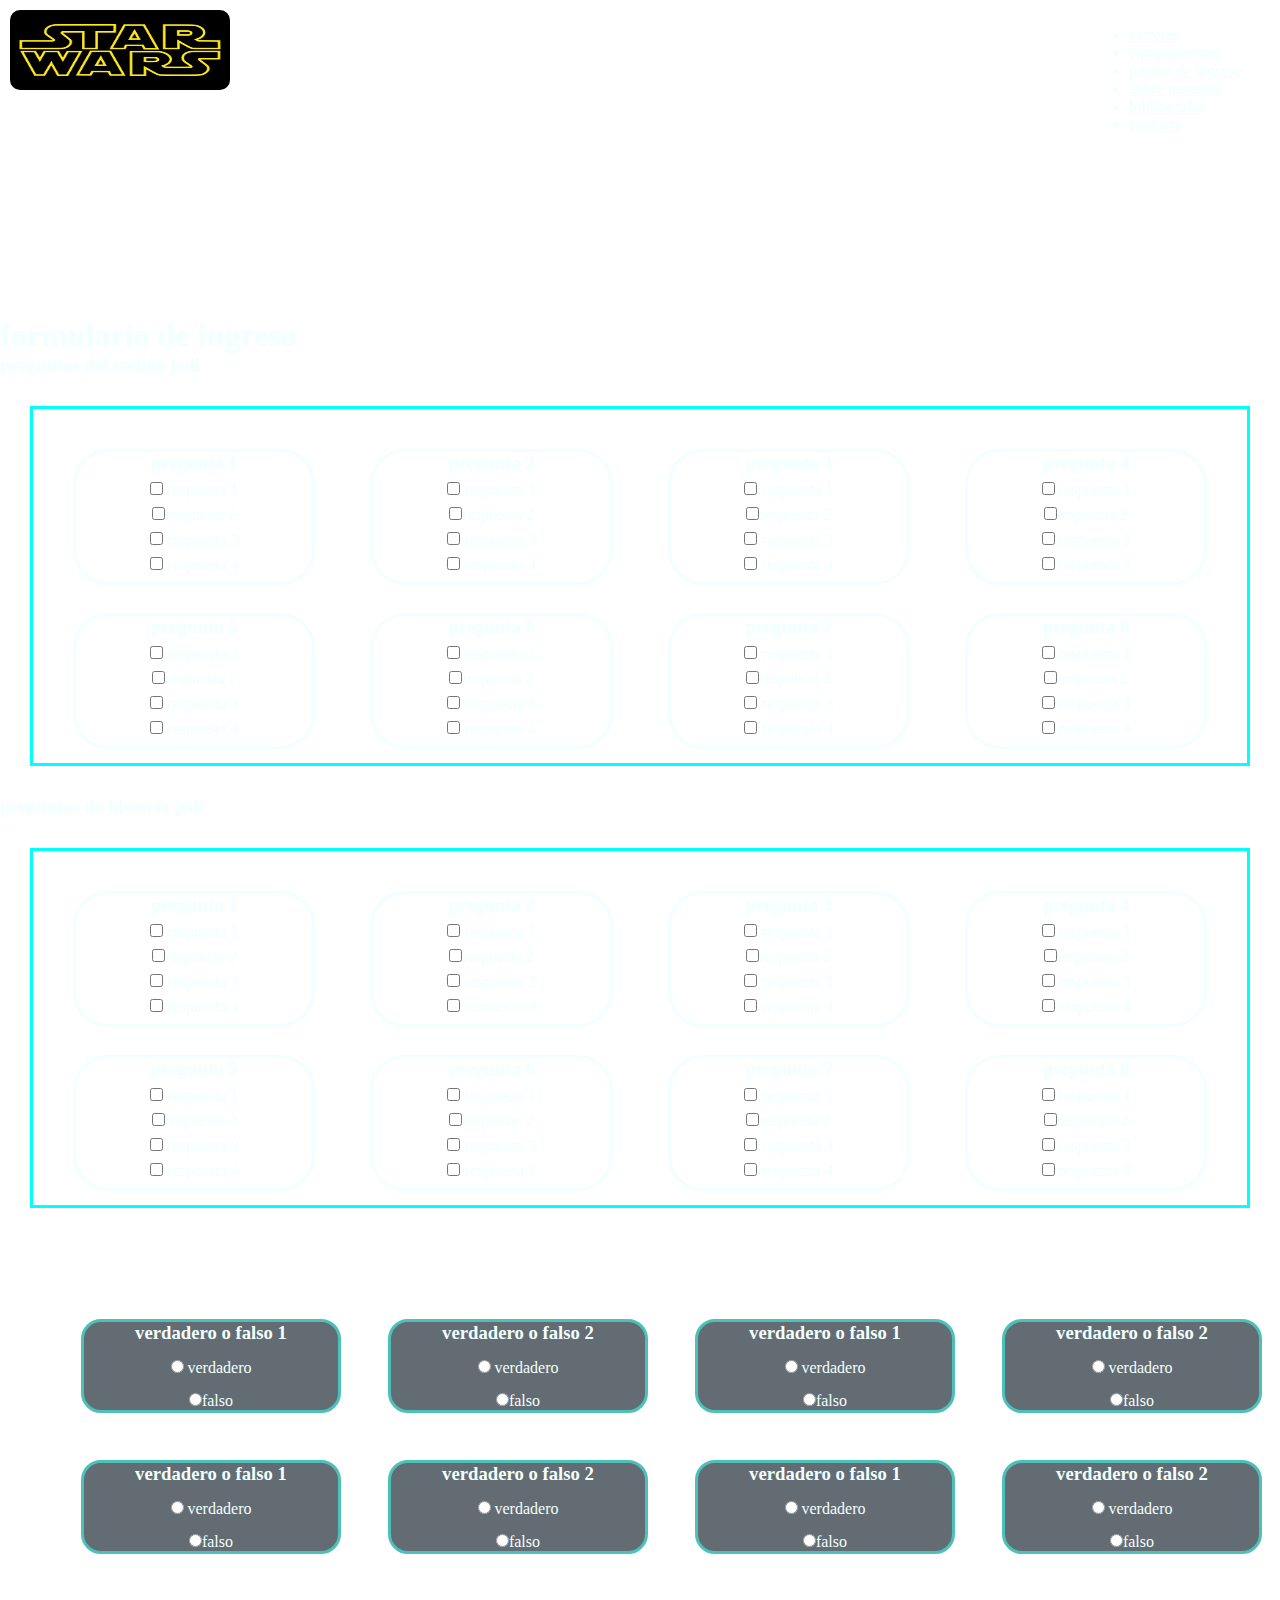
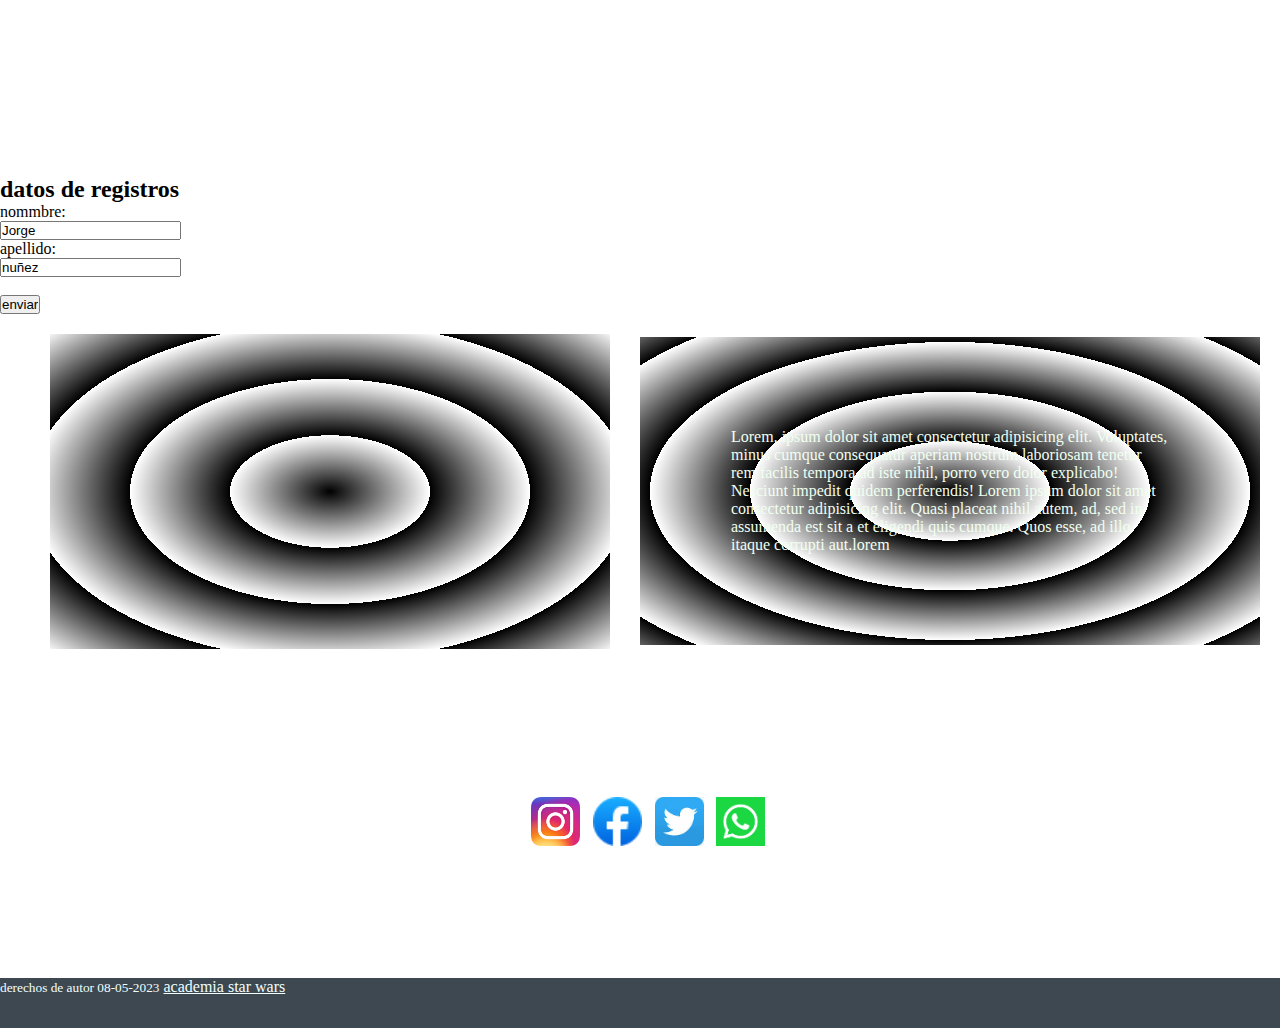
<file: pagina_de_ingreso.html>
<!DOCTYPE html>
<html lang="en">

<head>
  <meta charset="utf-8">
  <meta name="viewport" content="width=device-width, initial-scale=1">
  <title>Página de ingreso</title>
  <link rel="stylesheet" href="./css/stylo.css">
  <link href="https://cdn.jsdelivr.net/npm/bootstrap@5.3.0/dist/css/bootstrap.min.css" rel="stylesheet"
    integrity="sha384-9ndCyUaIbzAi2FUVXJi0CjmCapSmO7SnpJef0486qhLnuZ2cdeRhO02iuK6FUUVM" crossorigin="anonymous">
</head>

<body>
  <div class="responsive">

    <header class="p-3 text-bg-dark">
      <div class="container">
          <div class="fondo-header">
              <div class="containerHeader">
                  <div class="imageHeader">
                      <a href="/index.html"> <img class="portada" src="./imagenes/Star_Wars_Logo.svg.png"
                              width="100px" alt="academia jedi"></a>
                  </div>
                  <div class="textHeader">
                      <ul class="nav col-12 col-lg-auto me-lg-auto mb-2 justify-content-center mb-md-0">
                          <li><a href="/carreras.html" class="nav-link px-2 text-white">
                                  carreras
                              </a></li>
                          <li><a href="/pagina_de_equipo.html" class="nav-link px-2 text-white">
                                  equipamientos
                              </a></li>
                          <li><a href="/pagina_de_ingreso.html" class="nav-link px-2 text-white">
                                  pagina de ingreso
                              </a></li>
                          <li><a href="#detalles2" class="nav-link px-2 text-white">
                                  sobre nosotros
                              </a></li>
                          <li><a href="/bibliografia.html" class="nav-link px-2 text-white">
                                  bibliografia
                              </a></li>
                          <li><a href="#redes" class="nav-link px-2 text-white">
                                  contacto
                              </a></li>
                      </ul>
                  </div>
              </div>
          </div>
      </div>
  </header>

    <div class="reproductor">
      <iframe style="border-radius:12px"
        src="https://open.spotify.com/embed/track/5dbYHxNy1Lhjvyk1F2N3zj?utm_source=generator" width="320" height="152"
        frameBorder="0" allowfullscreen=""
        allow="autoplay; clipboard-write; encrypted-media; fullscreen; picture-in-picture" loading="lazy"></iframe>

    </div>
    <h1>formulario de ingreso</h1>

    <div class="seccion4a">


      <h3>preguntas del codigo jedi</h3>

      <div class="contenedor-ingreso">
        <div class="div1">

          <h3>pregunta 1</h3>

          <label for="a1"><input id="a1" type="checkbox" value="a1"> respuesta 1</label>
          <label for="a2"><input id="a2" type="checkbox" value="a2">respuesta 2</label>
          <label for="a3"><input id="a3" type="checkbox" value="a3"> respuesta 3</label>
          <label for="a4"><input id="a4" type="checkbox" value="a4"> respuesta 4</label>

        </div>

        <div class="div1">
          <h3>pregunta 2</h3>

          <label for="b1"><input id="b1" type="checkbox" value="b1"> respuesta 1</label>
          <label for="b2"><input id="b2" type="checkbox" value="b2">respuesta 2</label>
          <label for="b3"><input id="b3" type="checkbox" value="b3"> respuesta 3</label>
          <label for="b4"><input id="b4" type="checkbox" value="b4"> respuesta 4</label>
        </div>

        <div class="div1">
          <h3>pregunta 3</h3>

          <label for="c1"><input id="c1" type="checkbox" value="c1"> respuesta 1</label>
          <label for="c2"><input id="c2" type="checkbox" value="c2">respuesta 2</label>
          <label for="c3"><input id="c3" type="checkbox" value="c3"> respuesta 3</label>
          <label for="c4"><input id="c4" type="checkbox" value="c4"> respuesta 4</label>

        </div>

        <div class="div1">

          <h3>pregunta 4</h3>

          <label for="d1"><input id="d1" type="checkbox" value="d1"> respuesta 1</label>
          <label for="d2"><input id="d2" type="checkbox" value="d2">respuesta 2</label>
          <label for="d3"><input id="d3" type="checkbox" value="d3"> respuesta 3</label>
          <label for="d4"><input id="d4" type="checkbox" value="d4"> respuesta 4</label>

        </div>

        <div class="div1">
          <h3>pregunta 5</h3>

          <label for="e1"><input id="e1" type="checkbox" value="e1"> respuesta 1</label>
          <label for="e2"><input id="e2" type="checkbox" value="e2">respuesta 2</label>
          <label for="e3"><input id="e3" type="checkbox" value="e3"> respuesta 3</label>
          <label for="e4"><input id="e4" type="checkbox" value="e4"> respuesta 4</label>

        </div>

        <div class="div1">

          <h3>pregunta 6</h3>

          <label for="f1"><input id="f1" type="checkbox" value="f1"> respuesta 1</label>
          <label for="f2"><input id="f2" type="checkbox" value="f2">respuesta 2</label>
          <label for="f3"><input id="f3" type="checkbox" value="f3"> respuesta 3</label>
          <label for="f4"><input id="f4" type="checkbox" value="f4"> respuesta 4</label>

        </div>

        <div class="div1">

          <h3>pregunta 7</h3>

          <label for="f1"><input id="f1" type="checkbox" value="f1"> respuesta 1</label>
          <label for="f2"><input id="f2" type="checkbox" value="f2">respuesta 2</label>
          <label for="f3"><input id="f3" type="checkbox" value="f3"> respuesta 3</label>
          <label for="f4"><input id="f4" type="checkbox" value="f4"> respuesta 4</label>
        </div>
        <div class="div1">

          <h3>pregunta 8</h3>

          <label for="f1"><input id="f1" type="checkbox" value="f1"> respuesta 1</label>
          <label for="f2"><input id="f2" type="checkbox" value="f2">respuesta 2</label>
          <label for="f3"><input id="f3" type="checkbox" value="f3"> respuesta 3</label>
          <label for="f4"><input id="f4" type="checkbox" value="f4"> respuesta 4</label>
        </div>


      </div>



    </div>
    <div class="seccion4a">

      <h3>preguntas de historia jedi</h3>

      <div class="contenedor-ingreso">


        <div class="div1">

          <h3>pregunta 1</h3>

          <label for="a1"><input id="a1" type="checkbox" value="a1"> respuesta 1</label>
          <label for="a2"><input id="a2" type="checkbox" value="a2">respuesta 2</label>
          <label for="a3"><input id="a3" type="checkbox" value="a3"> respuesta 3</label>
          <label for="a4"><input id="a4" type="checkbox" value="a4"> respuesta 4</label>

        </div>

        <div class="div1">
          <h3>pregunta 2</h3>

          <label for="b1"><input id="b1" type="checkbox" value="b1"> respuesta 1</label>
          <label for="b2"><input id="b2" type="checkbox" value="b2">respuesta 2</label>
          <label for="b3"><input id="b3" type="checkbox" value="b3"> respuesta 3</label>
          <label for="b4"><input id="b4" type="checkbox" value="b4"> respuesta 4</label>
        </div>

        <div class="div1">
          <h3>pregunta 3</h3>

          <label for="c1"><input id="c1" type="checkbox" value="c1"> respuesta 1</label>
          <label for="c2"><input id="c2" type="checkbox" value="c2">respuesta 2</label>
          <label for="c3"><input id="c3" type="checkbox" value="c3"> respuesta 3</label>
          <label for="c4"><input id="c4" type="checkbox" value="c4"> respuesta 4</label>

        </div>

        <div class="div1">

          <h3>pregunta 4</h3>

          <label for="d1"><input id="d1" type="checkbox" value="d1"> respuesta 1</label>
          <label for="d2"><input id="d2" type="checkbox" value="d2">respuesta 2</label>
          <label for="d3"><input id="d3" type="checkbox" value="d3"> respuesta 3</label>
          <label for="d4"><input id="d4" type="checkbox" value="d4"> respuesta 4</label>

        </div>

        <div class="div1">
          <h3>pregunta 5</h3>

          <label for="e1"><input id="e1" type="checkbox" value="e1"> respuesta 1</label>
          <label for="e2"><input id="e2" type="checkbox" value="e2">respuesta 2</label>
          <label for="e3"><input id="e3" type="checkbox" value="e3"> respuesta 3</label>
          <label for="e4"><input id="e4" type="checkbox" value="e4"> respuesta 4</label>

        </div>

        <div class="div1">

          <h3>pregunta 6</h3>

          <label for="f1"><input id="f1" type="checkbox" value="f1"> respuesta 1</label>
          <label for="f2"><input id="f2" type="checkbox" value="f2">respuesta 2</label>
          <label for="f3"><input id="f3" type="checkbox" value="f3"> respuesta 3</label>
          <label for="f4"><input id="f4" type="checkbox" value="f4"> respuesta 4</label>
        </div>

        <div class="div1">

          <h3>pregunta 7</h3>

          <label for="f1"><input id="f1" type="checkbox" value="f1"> respuesta 1</label>
          <label for="f2"><input id="f2" type="checkbox" value="f2">respuesta 2</label>
          <label for="f3"><input id="f3" type="checkbox" value="f3"> respuesta 3</label>
          <label for="f4"><input id="f4" type="checkbox" value="f4"> respuesta 4</label>
        </div>
        <div class="div1">

          <h3>pregunta 8</h3>

          <label for="f1"><input id="f1" type="checkbox" value="f1"> respuesta 1</label>
          <label for="f2"><input id="f2" type="checkbox" value="f2">respuesta 2</label>
          <label for="f3"><input id="f3" type="checkbox" value="f3"> respuesta 3</label>
          <label for="f4"><input id="f4" type="checkbox" value="f4"> respuesta 4</label>
        </div>

      </div>

    </div>

    <div class="seccion4b">
      <div class="titulos4">
        <h3>verdadero o falso 1</h3>

        <label for="verdadero"><input id="verdadero" name="interior exterior" type="radio" value="verdadero">
          verdadero</label>
        <label for="falso"><input id="falso" name="interior exterior" type="radio" value="falso">falso</label>

      </div>

      <div class="titulos4">
        <h3>verdadero o falso 2</h3>

        <label for="a"><input id="a" name="a b " type="radio" value="a">
          verdadero</label>
        <label for="b"><input id="b" name="a b " type="radio" value="b">falso</label>
      </div>

      <div class="titulos4">
        <h3>verdadero o falso 1</h3>

        <label for="verdadero"><input id="verdadero" name="interior exterior" type="radio" value="verdadero">
          verdadero</label>
        <label for="falso"><input id="falso" name="interior exterior" type="radio" value="falso">falso</label>

      </div>

      <div class="titulos4">
        <h3>verdadero o falso 2</h3>

        <label for="a"><input id="a" name="a b " type="radio" value="a">
          verdadero</label>
        <label for="b"><input id="b" name="a b " type="radio" value="b">falso</label>
      </div>
      <div class="titulos4">
        <h3>verdadero o falso 1</h3>

        <label for="verdadero"><input id="verdadero" name="interior exterior" type="radio" value="verdadero">
          verdadero</label>
        <label for="falso"><input id="falso" name="interior exterior" type="radio" value="falso">falso</label>

      </div>

      <div class="titulos4">
        <h3>verdadero o falso 2</h3>

        <label for="a"><input id="a" name="a b " type="radio" value="a">
          verdadero</label>
        <label for="b"><input id="b" name="a b " type="radio" value="b">falso</label>
      </div>



      <div class="titulos4">
        <h3>verdadero o falso 1</h3>

        <label for="verdadero"><input id="verdadero" name="interior exterior" type="radio" value="verdadero">
          verdadero</label>
        <label for="falso"><input id="falso" name="interior exterior" type="radio" value="falso">falso</label>

      </div>

      <div class="titulos4">
        <h3>verdadero o falso 2</h3>

        <label for="a"><input id="a" name="a b " type="radio" value="a">
          verdadero</label>
        <label for="b"><input id="b" name="a b " type="radio" value="b">falso</label>
      </div>

    </div>
  </div>

<h2>datos de registros</h2>
<form action="#"><!-- pagina donde iria la informacion -->
  <label for="fname">nommbre:</label><br>
  <input type="text" id="fname" name="fname" value="Jorge"><br>
  <label for="lname">apellido:</label><br>
  <input type="text" id="lname" name="lname" value="nuñez"><br><br>
  <input type="submit" value="enviar">
</form> 

  <div class="videos">

    <iframe class="video4" width="560" height="315" src="https://www.youtube.com/embed/FY8s6wapoIg?start=4"
      title="YouTube video player" frameborder="0"
      allow="accelerometer; autoplay; clipboard-write; encrypted-media; gyroscope; picture-in-picture; web-share"
      allowfullscreen></iframe>

    <p class="textos4">Lorem, ipsum dolor sit amet consectetur adipisicing elit. Voluptates, minus cumque
      consequatur
      aperiam nostrum
      laboriosam tenetur rem facilis tempora ad iste nihil, porro vero dolor explicabo! Nesciunt impedit quidem
      perferendis!
      Lorem ipsum dolor sit amet consectetur adipisicing elit. Quasi placeat nihil autem, ad, sed in assumenda est
      sit
      a
      et eligendi quis cumque. Quos esse, ad illo itaque corrupti aut.lorem
    </p>

  </div>

  <div id="redes" class="redes">
    <a href="https://www.instagram.com/" target="_blank">
        <img src="./imagenes/logo ig.png" class="iconImg" alt="instagram"></a>
    <a href="https://www.instagram.com/" target="_blank">
        <img src="./imagenes/facebook.ico" class="iconImg" alt="facebook"></a>
    <a href="https://www.instagram.com/" target="_blank">
        <img src="./imagenes/twitter.jpg" class="iconImg" alt="twitter"></a>
    <a href="https://www.instagram.com/" target="_blank">
        <img src="./imagenes/whatsapp.png" class="iconImg" alt="whatsapp"></a>
    </a>
</div>



  <footer class="pie">
    <p> <small>derechos de autor 08-05-2023</small>
      <a href="https://starwars.fandom.com/es/wiki/Portada" target="_blank"> academia star wars</a>
    </p>
  </footer>
  </section>
  </div>

</body>

</html>
</file>
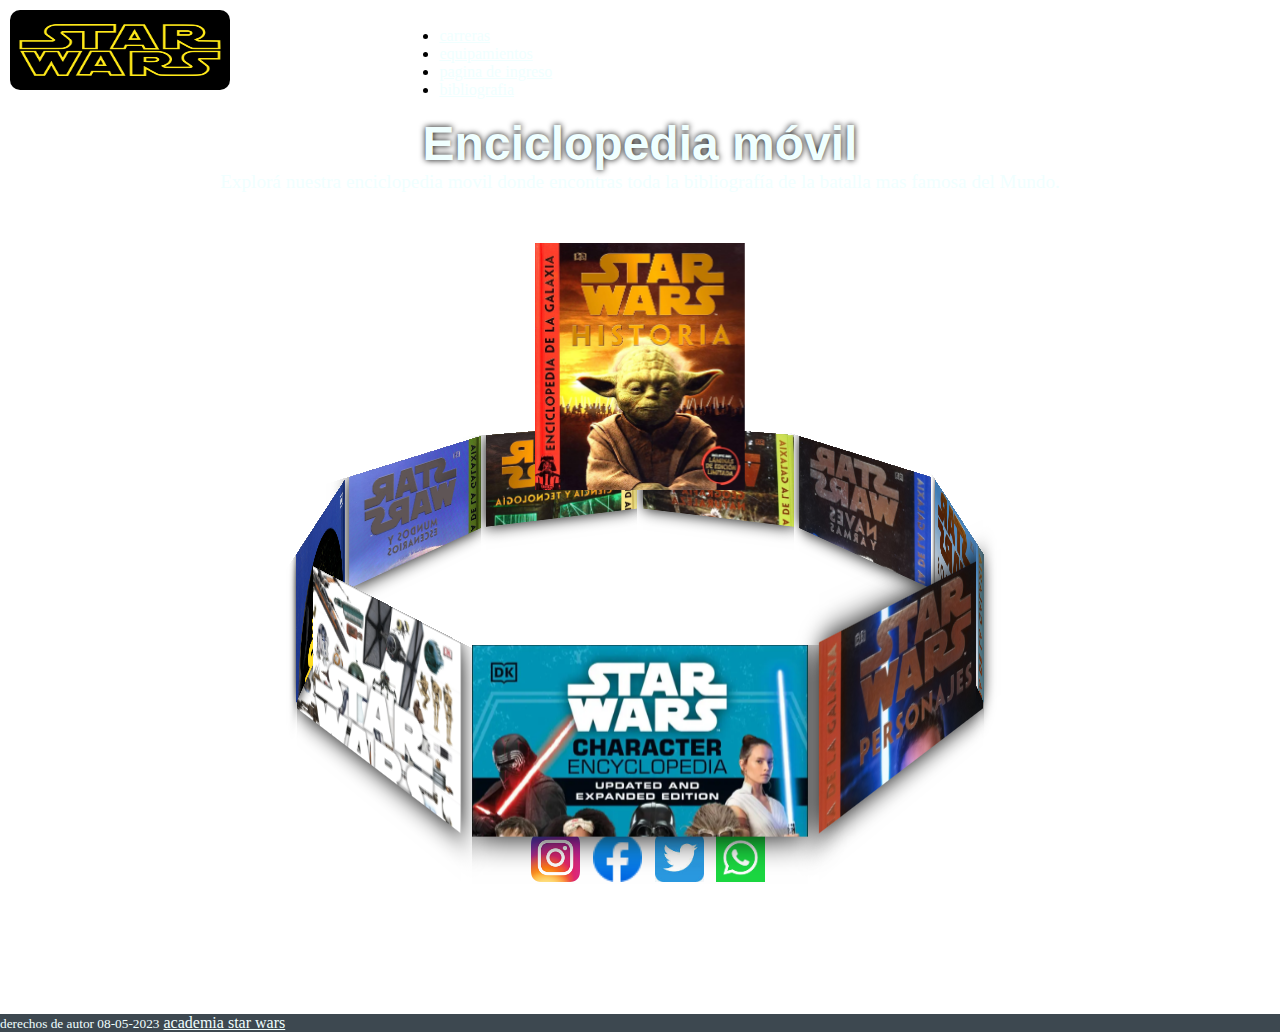
<file: page/bibliografia.html>
<!DOCTYPE html>
<html lang="en">

<head>
  <meta charset="UTF-8">
  <meta http-equiv="X-UA-Compatible" content="IE=edge">
  <meta name="viewport" content="width=device-width, initial-scale=1.0">
  <link rel="shortcut icon" href="./imagenes/unnamed.jpg" type="image/x-icon">
  <link href="https://cdn.jsdelivr.net/npm/bootstrap@5.3.0/dist/css/bootstrap.min.css" rel="stylesheet"
    integrity="sha384-9ndCyUaIbzAi2FUVXJi0CjmCapSmO7SnpJef0486qhLnuZ2cdeRhO02iuK6FUUVM" crossorigin="anonymous">
  <meta name="keywords" content="academia, fuerza, star-wars, jedi, carreras,">
  <meta name="description" content="academia de carrera jedi star-wars">
  <link rel="stylesheet" href="../sass/main.css">
  <title>Bibliografía</title>
</head>

<body>

  <header   class="p-3 text-bg-dark">
  
    <div class="container">
    
      <div class="containerHeader">
        
        <div class="imageHeader">
          <a href="../index.html"> <img class="portada" src="../imagenes/Star_Wars_Logo.svg.png" width="100px"
              alt="logo academia jedi"></a>
        </div>
        <div class="textHeader">
          <ul class="nav col-12 col-lg-auto me-lg-auto mb-2 justify-content-center mb-md-0">
            <li><a href="./carreras.html" class="nav-link px-2 text-white">
                carreras
              </a></li>
            <li><a href="./pagina_de_equipo.html" class="nav-link px-2 text-white">
                equipamientos
              </a></li>
            <li><a href="./pagina_de_ingreso.html" class="nav-link px-2 text-white">
                pagina de ingreso
              </a></li>
            <li><a href="./bibliografia.html" class="nav-link px-2 text-white">
                bibliografia
              </a></li>
          </ul>
        </div>
      </div>
    </div>
  </div>
</header>


    <div class="carrusel2">
      <h2 class="titleBio">Enciclopedia móvil</h2>
      <p class="textBio"> Explorá nuestra enciclopedia movil donde encontras toda la bibliografía de la batalla mas
        famosa del Mundo.</p>
      <div class="carrusel">
        <div class="content-all">
          <div class="content-carrousel">

            <a href="https://starwars.fandom.com/es/wiki/Portada"><img src="../imagenes/libro1-portada.jpg"></a>
            <figure><img src="../imagenes/libro2-portada.jpg"> </figure>
            <figure><img src="../imagenes/libro3-portada.jpg"></figure>
            <figure><img src="../imagenes/libro4-portada.jpg"></figure>
            <figure><img src="../imagenes/libro5-portada.jpg"></figure>
            <figure><img src="../imagenes/libro6-portada.jpg"></figure>
            <figure><img src="../imagenes/libro7-portada.jpg"></figure>
            <figure><img src="../imagenes/libro8-portada.jpg"> </figure>

            <figure><img src="../imagenes/libro9-portada.jpg"></figure>
            <figure><img src="../imagenes/libro10-portada.jpg"></figure>
          </div>
        </div>
      </div>

    </div>
    <div id="redes" class="redesBiblio ">
      <a href="https://www.instagram.com/" target="_blank">
        <img src="../imagenes/logo-ig.png" class="iconImg" alt="instagram"></a>
      <a href="https://www.instagram.com/" target="_blank">
        <img src="../imagenes/facebook.ico" class="iconImg" alt="facebook"></a>
      <a href="https://www.instagram.com/" target="_blank">
        <img src="../imagenes/twitter.jpg" class="iconImg" alt="twitter"></a>
      <a href="https://www.instagram.com/" target="_blank">
        <img src="../imagenes/whatsapp.png" class="iconImg" alt="whatsapp"></a>
      </a>
    </div>

    <footer class="pie ">
      <p> <small>derechos de autor 08-05-2023</small>
        <a href="https://starwars.fandom.com/es/wiki/Portada" target="_blank"> academia star wars</a>
      </p>
    </footer>
  

</body>

</html>
</file>
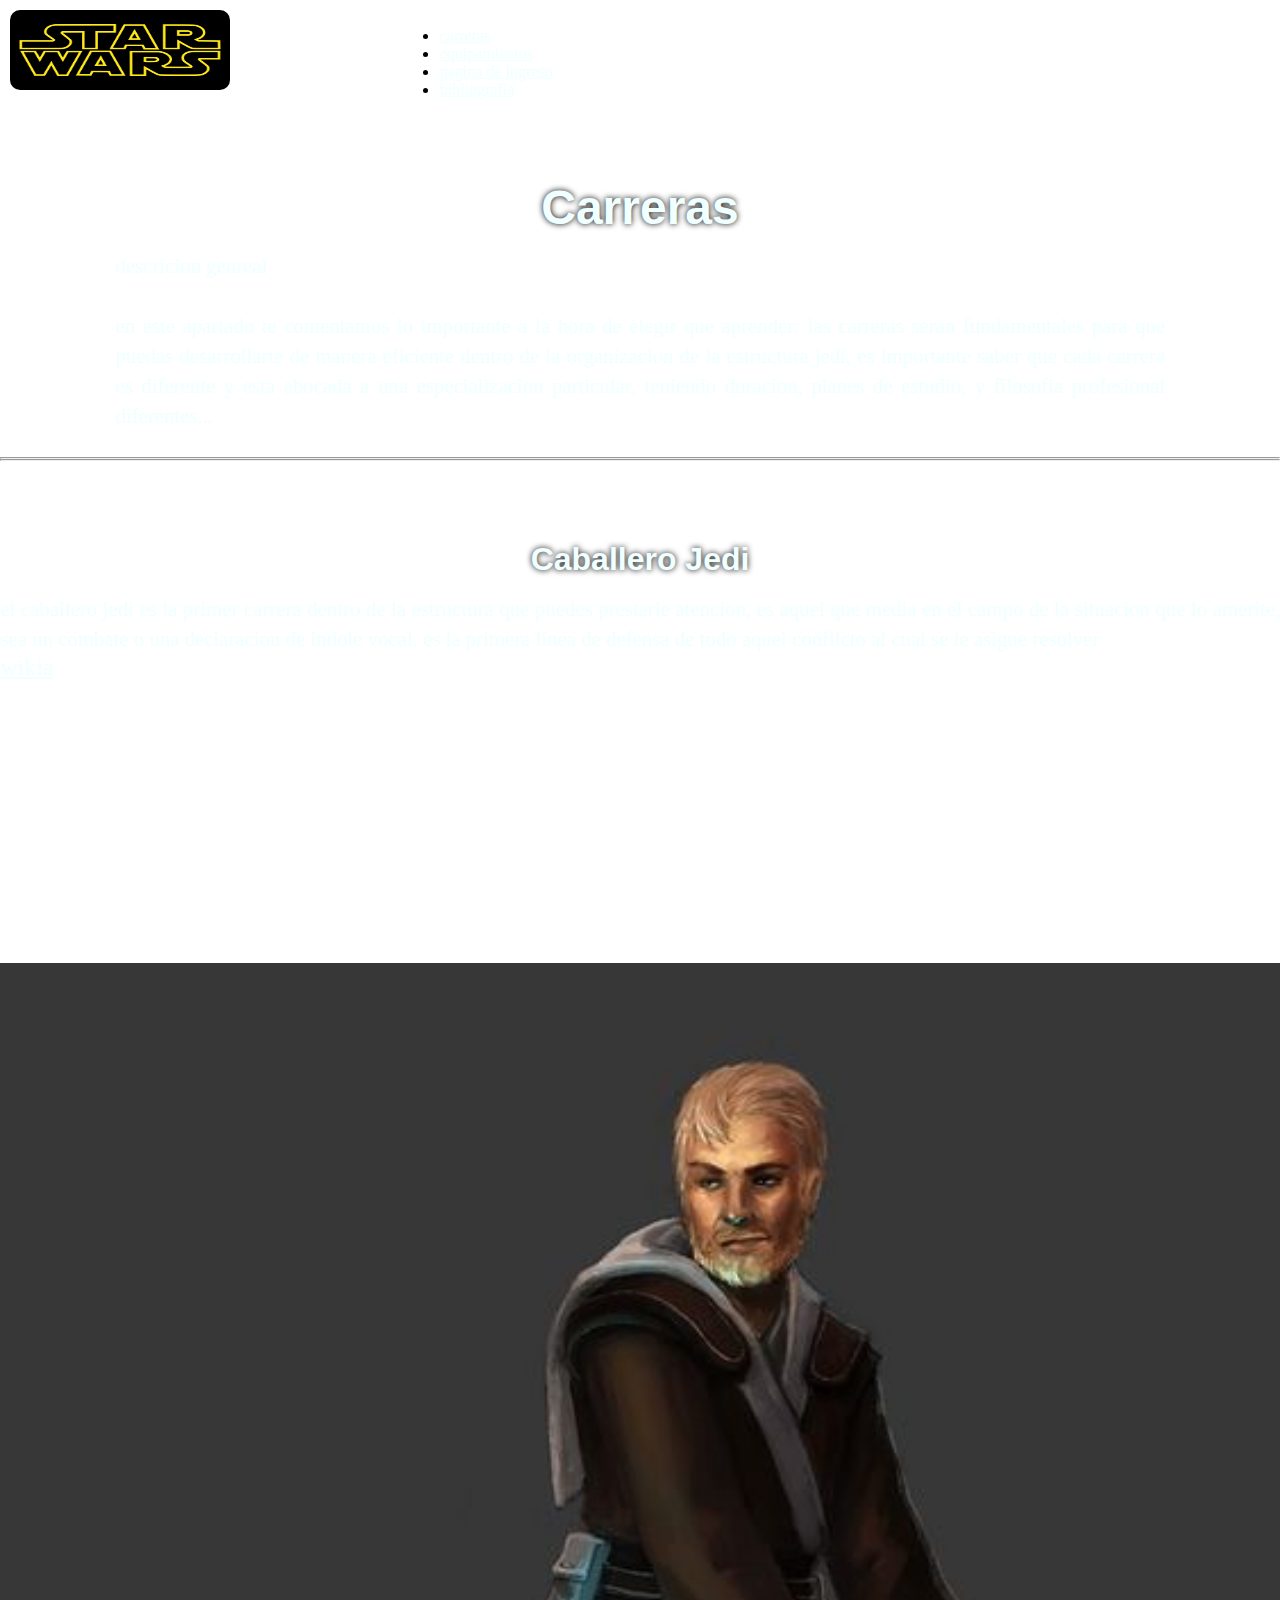
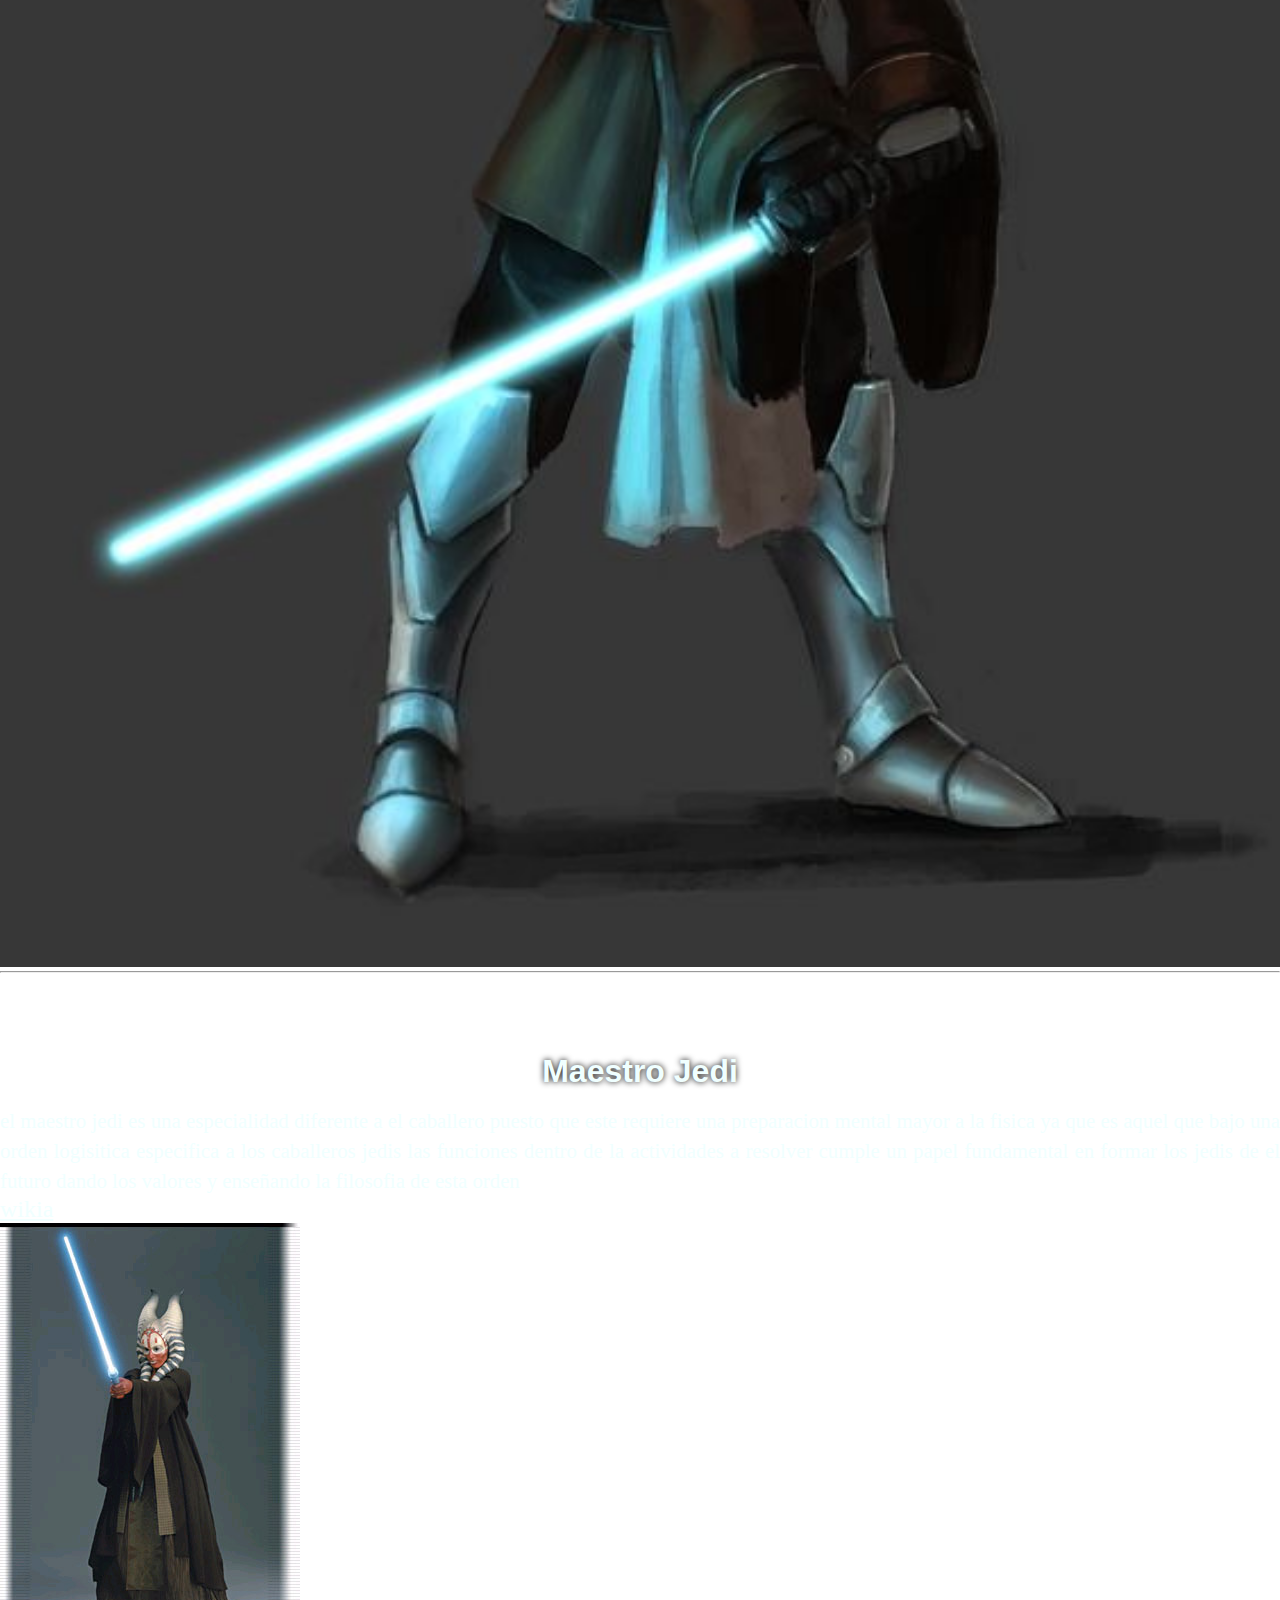
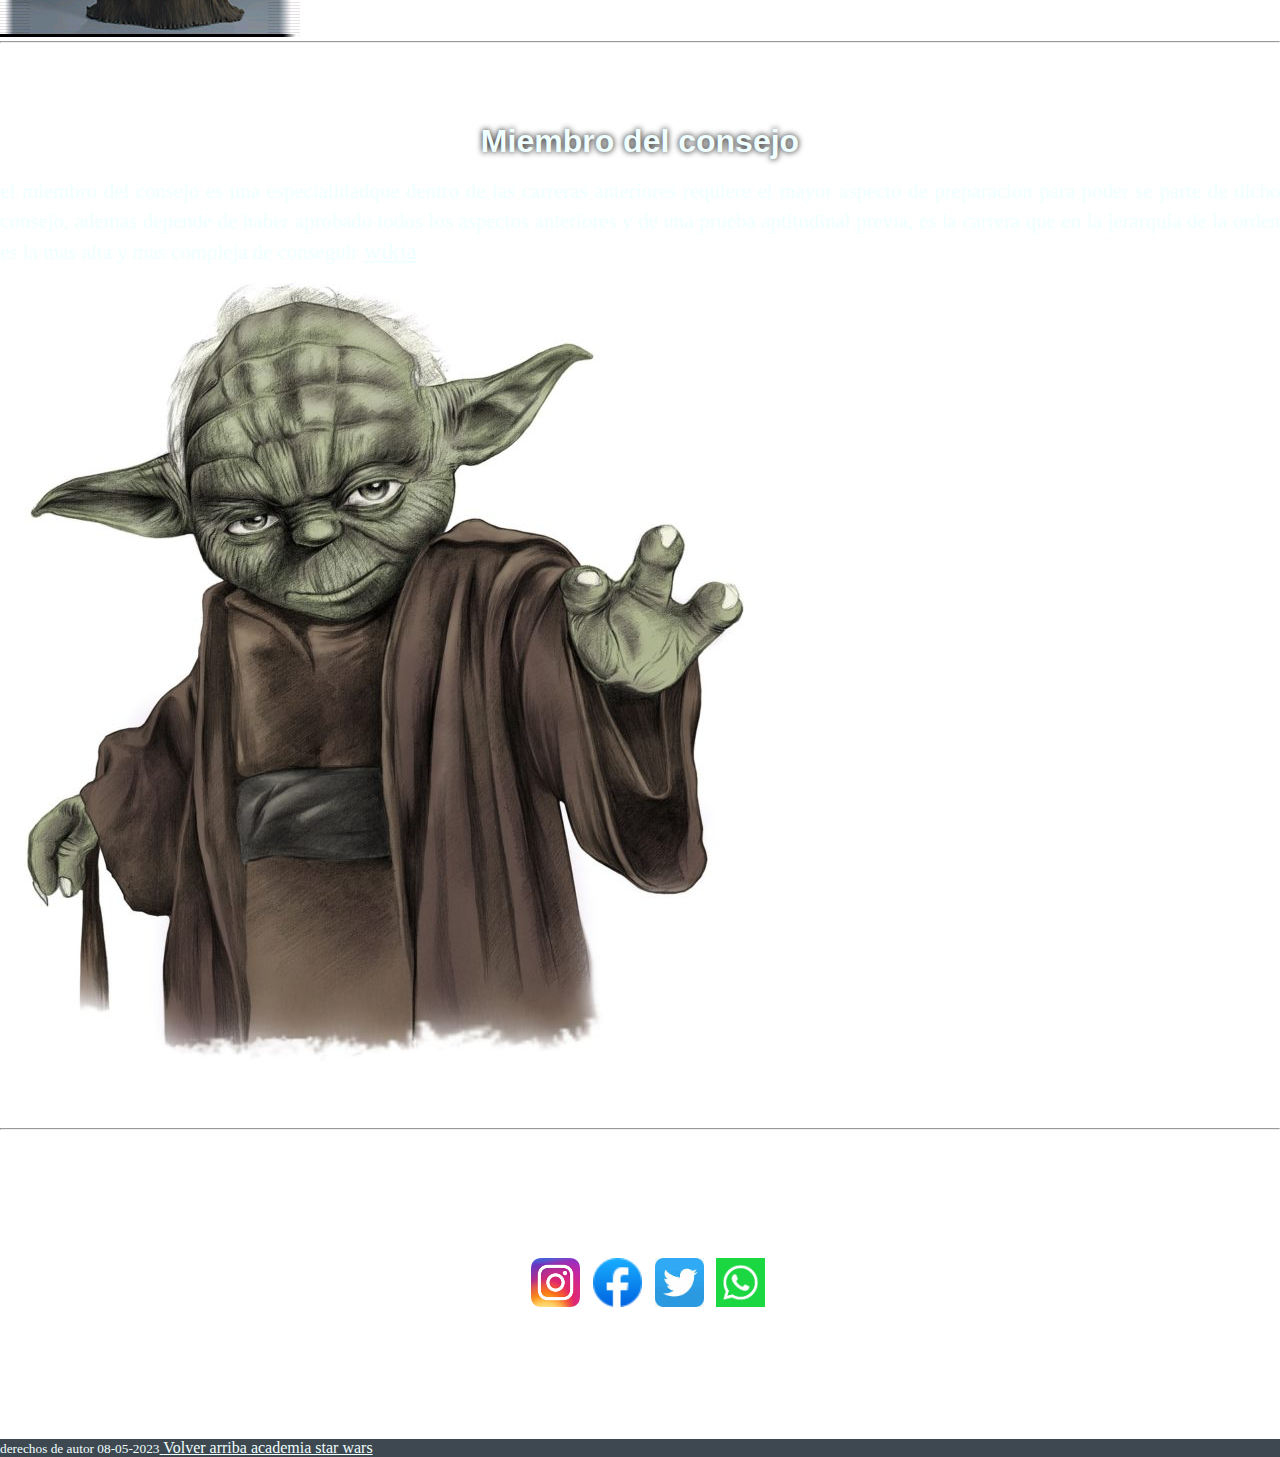
<file: page/carreras.html>
<!DOCTYPE html>
<html lang="en">

<head>
  <meta charset="UTF-8">
  <meta http-equiv="X-UA-Compatible" content="IE=edge">
  <meta name="viewport" content="width=device-width, initial-scale=1.0">
  <link rel="shortcut icon" href="./imagenes/unnamed.jpg" type="image/x-icon">
  <link href="https://cdn.jsdelivr.net/npm/bootstrap@5.3.0/dist/css/bootstrap.min.css" rel="stylesheet"
    integrity="sha384-9ndCyUaIbzAi2FUVXJi0CjmCapSmO7SnpJef0486qhLnuZ2cdeRhO02iuK6FUUVM" crossorigin="anonymous">
  <meta name="keywords" content="academia, fuerza, star-wars, jedi, carreras,">
  <meta name="description" content="academia de carrera jedi star-wars">
  <link rel="stylesheet" href="../sass/main.css">
  <title>Carreras</title>
</head>

<body class="bgCarrera">
  <header   class="p-3 text-bg-dark">
  
    <div class="container">
    
      <div class="containerHeader">
        
        <div class="imageHeader">
          <a href="../index.html"> <img class="portada" src="../imagenes/Star_Wars_Logo.svg.png" width="100px"
              alt="logo academia jedi"></a>
        </div>
        <div class="textHeader">
          <ul class="nav col-12 col-lg-auto me-lg-auto mb-2 justify-content-center mb-md-0">
            <li><a href="./carreras.html" class="nav-link px-2 text-white">
                carreras
              </a></li>
            <li><a href="./pagina_de_equipo.html" class="nav-link px-2 text-white">
                equipamientos
              </a></li>
            <li><a href="./pagina_de_ingreso.html" class="nav-link px-2 text-white">
                pagina de ingreso
              </a></li>
            <li><a href="./bibliografia.html" class="nav-link px-2 text-white">
                bibliografia
              </a></li>
          </ul>
        </div>
      </div>
    </div>
  </div>
</header>
  
    <div class="carreras">
      <h2 class="titleCarrera">Carreras</h2>
      <p class="textCarrera">descricion genreal <br> <br>
      en este apartado te comentamos lo importante a la hora de elegir que aprender:
      las carreras seran fundamentales para que puedas desarrollarte de manera eficiente dentro de la organizacion de la estructura jedi, es importante saber que cada carrera es diferente y esta abocada a una especializacion particular, teniendo duracion, planes de estudio, y filosofia profesional diferentes...
      </p>
    </div>
    <hr class="divider">
    <main>

      <div class="container marketing">
        <hr class="divider">
        <div class="row featurette">
          <div class="col-md-7">
            <h2 class="subtitleCarrera">
              Caballero Jedi
            </h2>

            <p class="textCarrera">
              el caballero jedi es la primer carrera dentro de la estructura que puedes prestarle atencion, es aquel que media en el campo de la situacion que lo amerite, sea un combate o una declaracion de indole vocal. es la primera linea de defensa de todo aquel confilcto al cual se le asigne resolver
            </p>
            <p> <a class="wikis" href="https://starwars.fandom.com/es/wiki/Caballero_Jedi/Leyendas"> wikia</a></p>
            <div class="videoCarreras">
              <iframe class="videos-responsive" src="https://www.youtube.com/embed/aO2rNYjG5Vc"
                title="YouTube video player" frameborder="0"
                allow="accelerometer; autoplay; clipboard-write; encrypted-media; gyroscope; picture-in-picture; web-share"
                allowfullscreen></iframe>
            </div>
          </div>
          <div class="col-md-5 imgCarreras">
            <img class="imgCarreras" src="../imagenes/maestro_jedi.jpg" style="width:100%"></img>
          </div>
        </div>

        <hr class="divider">

        <div class="row featurette">
          <div class="col-md-7 order-md-2">
            <h2 class="subtitleCarrera">Maestro Jedi</h2>
            <p class="textCarrera">
              el maestro jedi es una especialidad diferente a el caballero puesto que este requiere una preparacion mental mayor a la fisica ya que es aquel que bajo una orden logisitica especifica a los caballeros jedis las funciones dentro de la actividades a resolver cumple un papel fundamental en formar los jedis de el futuro dando los valores y enseñando la filosofia de esta orden</p>
            <p> <a class="wikis" href="https://starwars.fandom.com/es/wiki/Maestro_Jedi"> wikia</a></p>
          </div>
          <div class="col-md-5 imgCarreras">
            <img class="imgCarreras" src="../imagenes/consejo_jedi.jpg"></img>
          </div>
        </div>

        <hr class="divider">

        <div class="row featurette">
          <div class="col-md-7">
            <h2 class="subtitleCarrera">
              Miembro del consejo
            </h2>
            <p class="textCarrera">
             el miembro del consejo es una especialidadque dentro de las carreras anteriores requiere el mayor aspecto de preparacion para poder se parte de dicho consejo, ademas depende de haber aprobado todos los aspectos anteriores y de una prueba aptitudinal previa, es la carrera que en la jerarquia de la orden es la mas alta y mas compleja de conseguir
             
             <a class="wikis" href="https://starwars.fandom.com/es/wiki/Maestro_Jedi"> wikia</a>
            </p>
          </div>
          <div class="col-md-5">
            <img class="bd-placeholder-img bd-placeholder-img-lg featurette-image img-fluid mx-auto"
              src="../imagenes/maestro-yoda.jpg" preserveAspectRatio="xMidYMid slice" focusable="false"></img>
          </div>
        </div>

        <hr class="divider">

      </div>
      <div id="redes" class="redes">
        <a href="https://www.instagram.com/" target="_blank">
          <img src="../imagenes/logo-ig.png" class="iconImg" alt="instagram"></a>

        <a href="https://www.instagram.com/" target="_blank">
          <img src="../imagenes/facebook.ico" class="iconImg" alt="facebook"></a>

        <a href="https://www.instagram.com/" target="_blank">
          <img src="../imagenes/twitter.jpg" class="iconImg" alt="twitter"></a>

        <a href="https://www.instagram.com/" target="_blank">
          <img src="../imagenes/whatsapp.png" class="iconImg" alt="whatsapp"></a>
        </a>
      </div>
    </main>
    <footer class="pie">
      <p> <small>derechos de autor 08-05-2023</small class="float-end"><a href="#">
          <font style="vertical-align: inherit;">
            <font style="vertical-align: inherit;">Volver arriba</font>
          </font>
        </a>
        <a href="https://starwars.fandom.com/es/wiki/Portada" target="_blank"> academia star wars</a>
      </p>
    </footer>
 
</body>

</html>
</file>
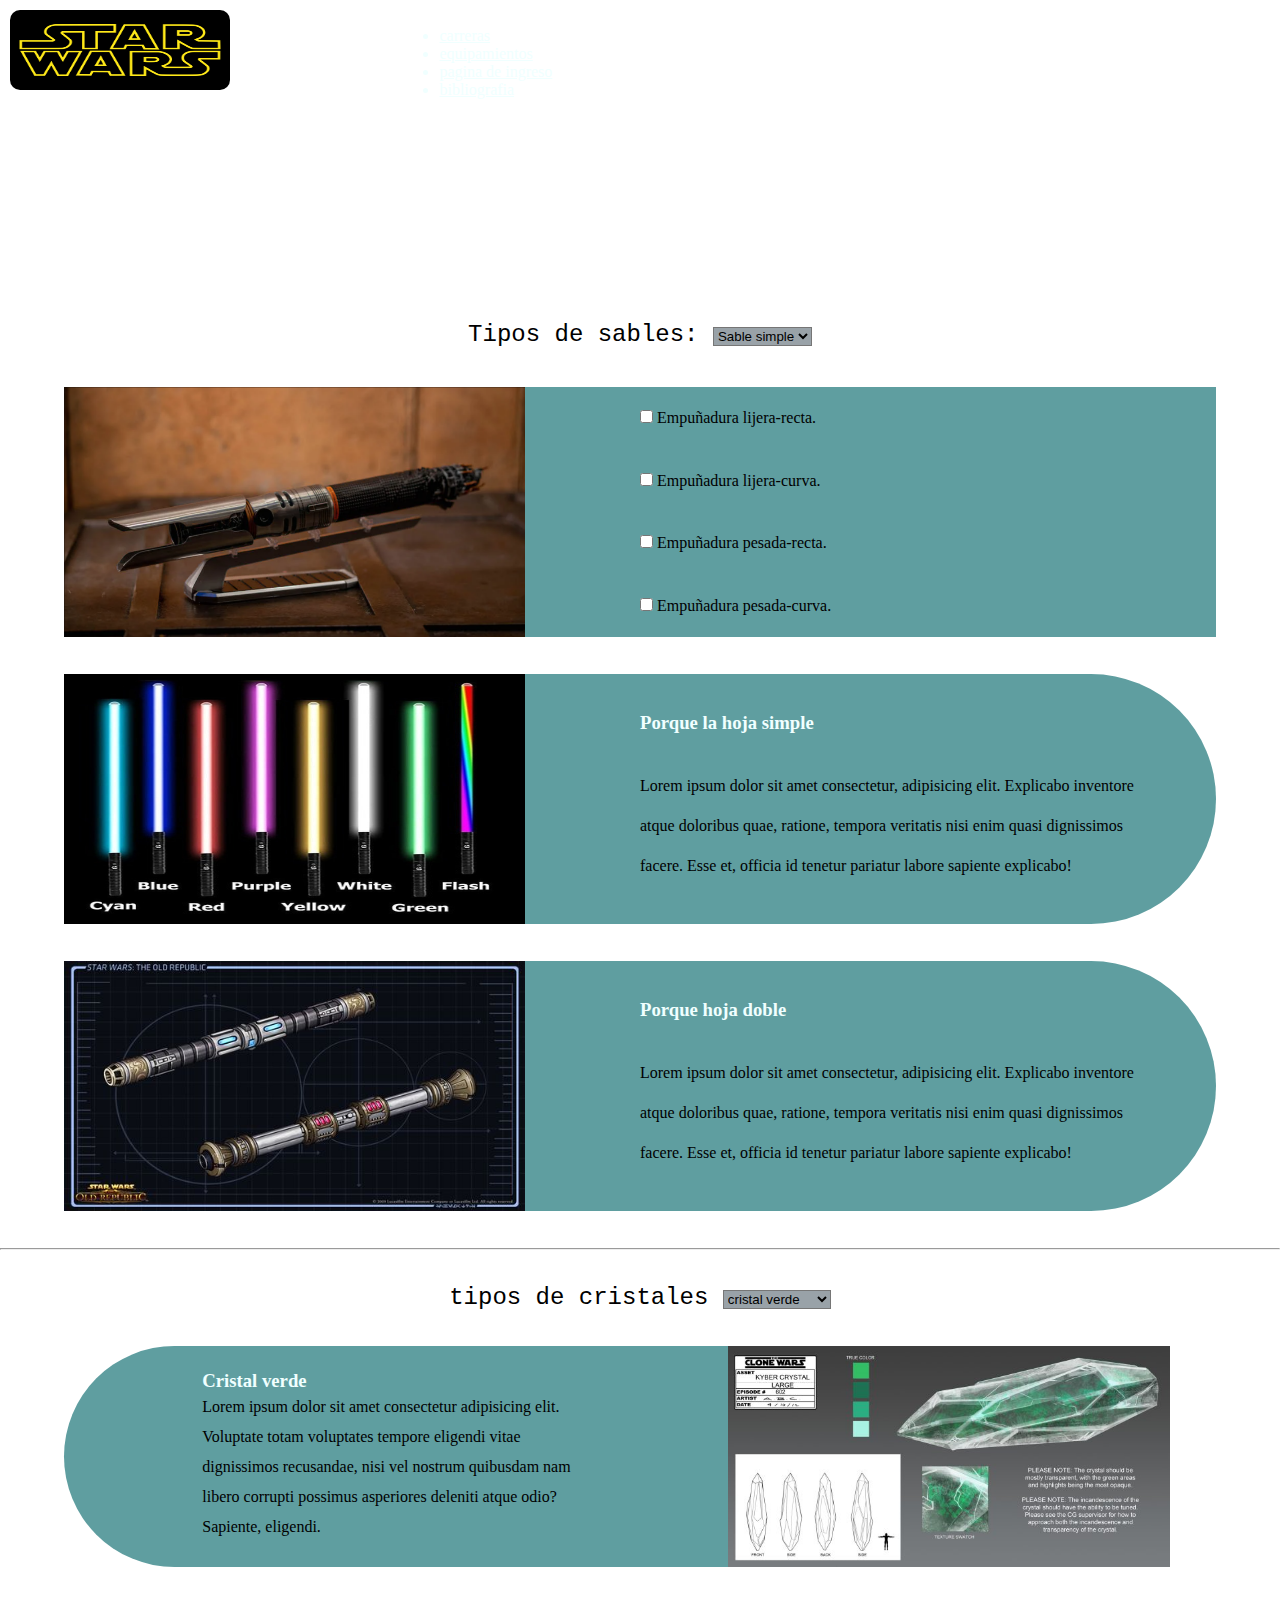
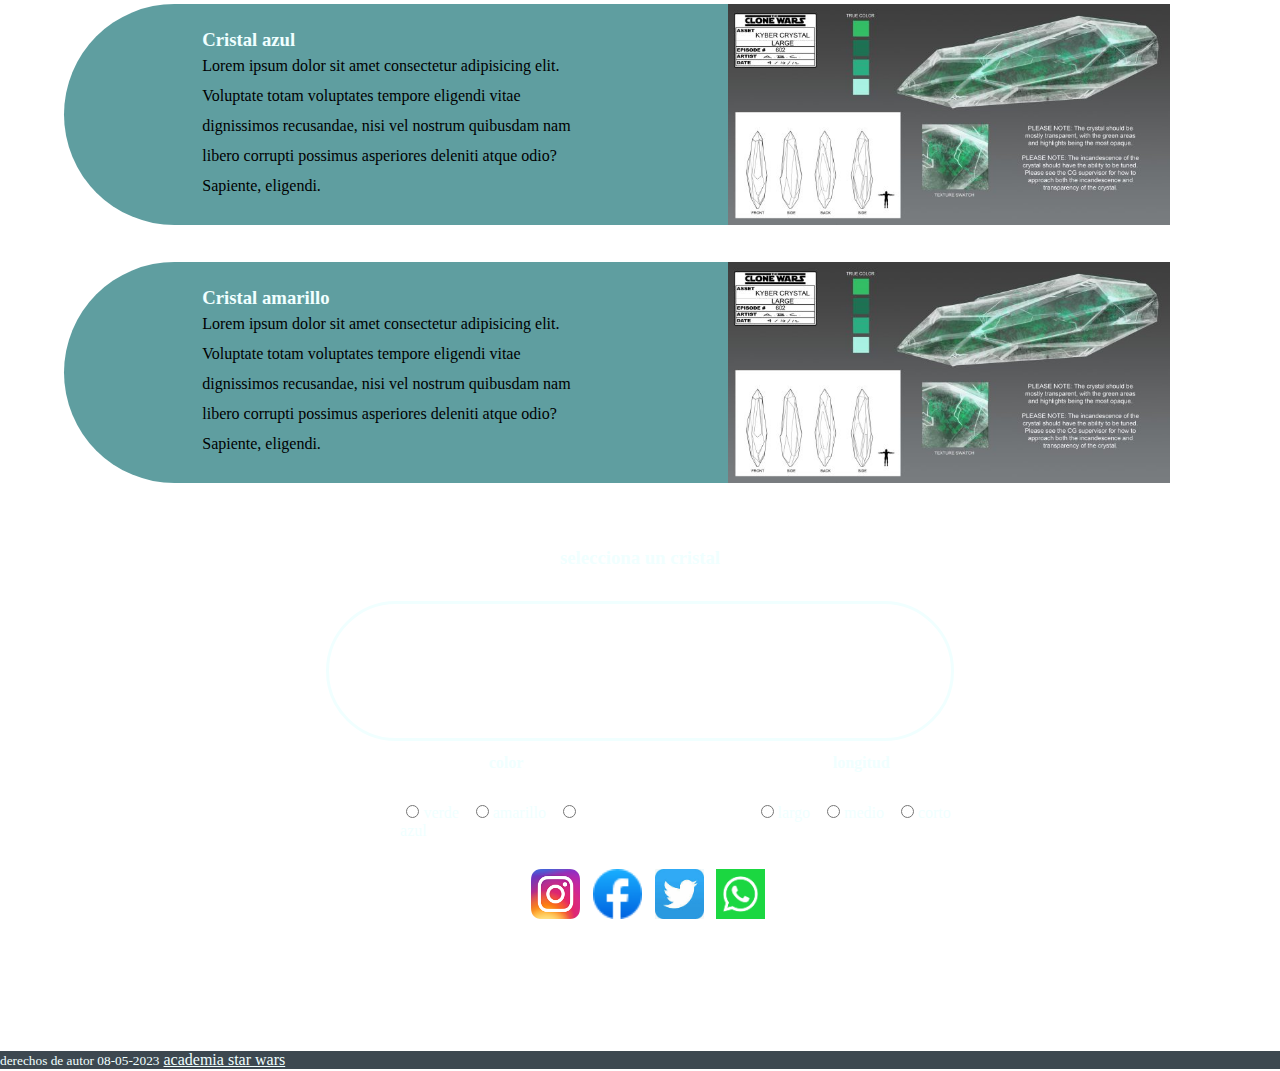
<file: page/pagina_de_equipo.html>
<!DOCTYPE html>
<html lang="es">

<head>
    <meta charset="utf-8">
    <meta name="viewport" content="width=device-width, initial-scale=1">
    <meta name="keywords" content="academia, fuerza, star-wars, jedi, carreras,">
    <meta name="description" content="academia de carrera jedi star-wars">
    <link rel="shortcut icon" href="./imagenes/unnamed.jpg" type="image/x-icon">
    <link href="https://cdn.jsdelivr.net/npm/bootstrap@5.3.0/dist/css/bootstrap.min.css" rel="stylesheet"
        integrity="sha384-9ndCyUaIbzAi2FUVXJi0CjmCapSmO7SnpJef0486qhLnuZ2cdeRhO02iuK6FUUVM" crossorigin="anonymous">
    <link rel="stylesheet" href="../sass/main.css">
    <title>Equipamientos</title>
</head>

<body>
    <div class="responsive">
        <header   class="p-3 text-bg-dark">
  
            <div class="container">
            
              <div class="containerHeader">
                
                <div class="imageHeader">
                  <a href="../index.html"> <img class="portada" src="../imagenes/Star_Wars_Logo.svg.png" width="100px"
                      alt="logo academia jedi"></a>
                </div>
                <div class="textHeader">
                  <ul class="nav col-12 col-lg-auto me-lg-auto mb-2 justify-content-center mb-md-0">
                    <li><a href="./carreras.html" class="nav-link px-2 text-white">
                        carreras
                      </a></li>
                    <li><a href="./pagina_de_equipo.html" class="nav-link px-2 text-white">
                        equipamientos
                      </a></li>
                    <li><a href="./pagina_de_ingreso.html" class="nav-link px-2 text-white">
                        pagina de ingreso
                      </a></li>
                    <li><a href="./bibliografia.html" class="nav-link px-2 text-white">
                        bibliografia
                      </a></li>
                  </ul>
                </div>
              </div>
            </div>
          </div>
        </header>
        <div class="reproductor">
            <iframe src="https://open.spotify.com/embed/track/5dbYHxNy1Lhjvyk1F2N3zj?utm_source=generator"
                frameBorder="0" allowfullscreen=""
                allow="autoplay; clipboard-write; encrypted-media; fullscreen; picture-in-picture"
                loading="lazy"></iframe>

        </div>

        <div class="grid-contenedor">
            <div class="dropSables">
                <label for="sables"> Tipos de sables: </label>
                <select class="select" name="sable-simple" id="sable simple">
                    <option value="#">Sable simple</option>
                    <option value="#">Sable doble</option>
                </select>
            </div>
            <div class="content">

                <div class="grid-container-hijo2">
                    <img class="imgSable" src="../imagenes/empuñadura_de_sable.png" alt="sable simple">
                    <div class="botones">
                        <label for="a"> <input id="a" name="a b " type="checkbox" value="a"> Empuñadura
                            lijera-recta.</label>
                        <label for="b"><input id="b" name="a b " type="checkbox" value="b"> Empuñadura
                            lijera-curva.</label>
                        <label for="empuñadura_pesada_recta"><input id="empuñadura pesada-recta" type="checkbox"
                                value="empuñadura_pesada_recta"> Empuñadura pesada-recta.</label>
                        <label for="empuñadura_pesada_curva"><input id="empuñadura pesada-curva" type="checkbox"
                                value="empuñadura_pesada_curva"> Empuñadura pesada-curva.</label>
                    </div>
                </div>

                <div class="grid-contenedor1">
                    <img class="imgSable" src="../imagenes/sable_simple.jpg" alt="hoja simple">
                    <div class="textConteiner">
                        <h3 class="subTitleCard">Porque la hoja simple</h3>
                        <p class="textos">Lorem ipsum dolor sit amet consectetur, adipisicing elit. Explicabo inventore
                            atque
                            doloribus quae,
                            ratione, tempora veritatis nisi enim quasi dignissimos facere. Esse et, officia id tenetur
                            pariatur
                            labore sapiente explicabo!
                        </p>
                    </div>
                </div>
                <div class="imagendoble">
                    <img class="imgSable" src="../imagenes/empuñadura-doble.jpg" alt="sable doble">
                    <div class="textConteiner">
                        <h3 class="subTitleCard">Porque hoja doble</h3>
                        <p class="textos">Lorem ipsum dolor sit amet consectetur, adipisicing elit. Explicabo inventore
                            atque
                            doloribus quae,
                            ratione, tempora veritatis nisi enim quasi dignissimos facere. Esse et, officia id tenetur
                            pariatur
                            labore sapiente explicabo!</p>
                    </div>
                </div>
            </div>
            <hr class="divider">
            <div class="content">
                <div class="flexcontainer">
                    <div class="dropSables">
                        <label for="cristales"> tipos de cristales</label>
                        <select class="select" name="cristal verde" id="cristales">
                            <option value="#">cristal verde</option>
                            <option value="#">cristal azul</option>
                            <option value="#">cristal amarillo</option>
                        </select>
                    </div>


                    <div class="grid-contenedor3">
                        <div class="grid-contenedor-hijo3">
                            <h3 class="tituloverde">Cristal verde</h3>
                            <p class="textoverde">Lorem ipsum dolor sit amet consectetur adipisicing elit. Voluptate
                                totam
                                voluptates
                                tempore
                                eligendi
                                vitae dignissimos recusandae, nisi vel nostrum quibusdam nam libero corrupti possimus
                                asperiores
                                deleniti atque odio? Sapiente, eligendi.
                            </p>
                        </div>
                        <img class="imgSableCristal" src="../imagenes/Kyber_verde.jpg" alt="cristla verde">
                    </div>
                    <div class="grid-contenedor3">
                        <div class="grid-contenedor-hijo3">
                            <h3 class="tituloazul">Cristal azul</h3>
                            <p class="textoverde">Lorem ipsum dolor sit amet consectetur adipisicing elit. Voluptate
                                totam
                                voluptates
                                tempore
                                eligendi
                                vitae dignissimos recusandae, nisi vel nostrum quibusdam nam libero corrupti possimus
                                asperiores
                                deleniti atque odio? Sapiente, eligendi.</p>
                        </div>
                        <img class="imgSableCristal" src="../imagenes/Kyber_verde.jpg" alt="cristla verde">
                    </div>
                    <div class="grid-contenedor3">
                        <div class="grid-contenedor-hijo3">
                            <h3>Cristal amarillo</h3>
                            <p class="textoverde">Lorem ipsum dolor sit amet consectetur adipisicing elit. Voluptate
                                totam
                                voluptates
                                tempore
                                eligendi
                                vitae dignissimos recusandae, nisi vel nostrum quibusdam nam libero corrupti possimus
                                asperiores
                                deleniti atque odio? Sapiente, eligendi.</p>
                        </div>
                        <img class="imgSableCristal" src="../imagenes/Kyber_verde.jpg" alt="cristla verde">
                    </div>
                </div>
            </div>
        </div>

        <!--------------------------------------------------- esta es otra seccion----------------------------------------- -->
        <div class="selectCont">
            <h3 class="titleCris">selecciona un cristal</h3>
            <section class="cristales">
                <div class="selectCris">
                    <h4 class="titleCris">color</h4>
                    <label class="labelCris" for="verde"><input id="verde" name="verde amarillo azul" type="radio"
                            value="verde">
                        verde</label>
                    <label class="labelCris" for="amarillo"><input id="amarillo" name="verde amarillo azul" type="radio"
                            value="amarillo">
                        amarillo</label>
                    <label class="labelCris" for="azul"><input id="azul" name="verde amarillo azul" type="radio"
                            value="azul">
                        azul</label>
                </div>
                <div class="selectCris">
                    <h4 class="titleCris">longitud</h4>
                    <label class="labelCris" for="largo"><input id="largo" name="largo corto" type="radio"
                            value="largo">
                        largo</label>
                    <label class="labelCris" for="corto"><input id="corto" name="largo corto" type="radio"
                            value="corto">
                        medio</label>
                    <label class="labelCris" for="corto"><input id="corto" name="largo corto" type="radio"
                            value="corto">
                        corto</label>
                </div>
            </section>
        </div>

        <div id="redes" class="redes">
            <a href="https://www.instagram.com/" target="_blank">
                <img src="../imagenes/logo-ig.png" class="iconImg" alt="instagram"></a>
            <a href="https://www.instagram.com/" target="_blank">
                <img src="../imagenes/facebook.ico" class="iconImg" alt="facebook"></a>
            <a href="https://www.instagram.com/" target="_blank">
                <img src="../imagenes/twitter.jpg" class="iconImg" alt="twitter"></a>
            <a href="https://www.instagram.com/" target="_blank">
                <img src="../imagenes/whatsapp.png" class="iconImg" alt="whatsapp"></a>
            </a>
        </div>
        <footer class="pie">
            <small>derechos de autor 08-05-2023</small>
            <a href="https://starwars.fandom.com/es/wiki/Portada" target="_blank"> academia star wars</a>
        </footer>
    </div>
    </div>
    </div>
</body>

</html>
</file>
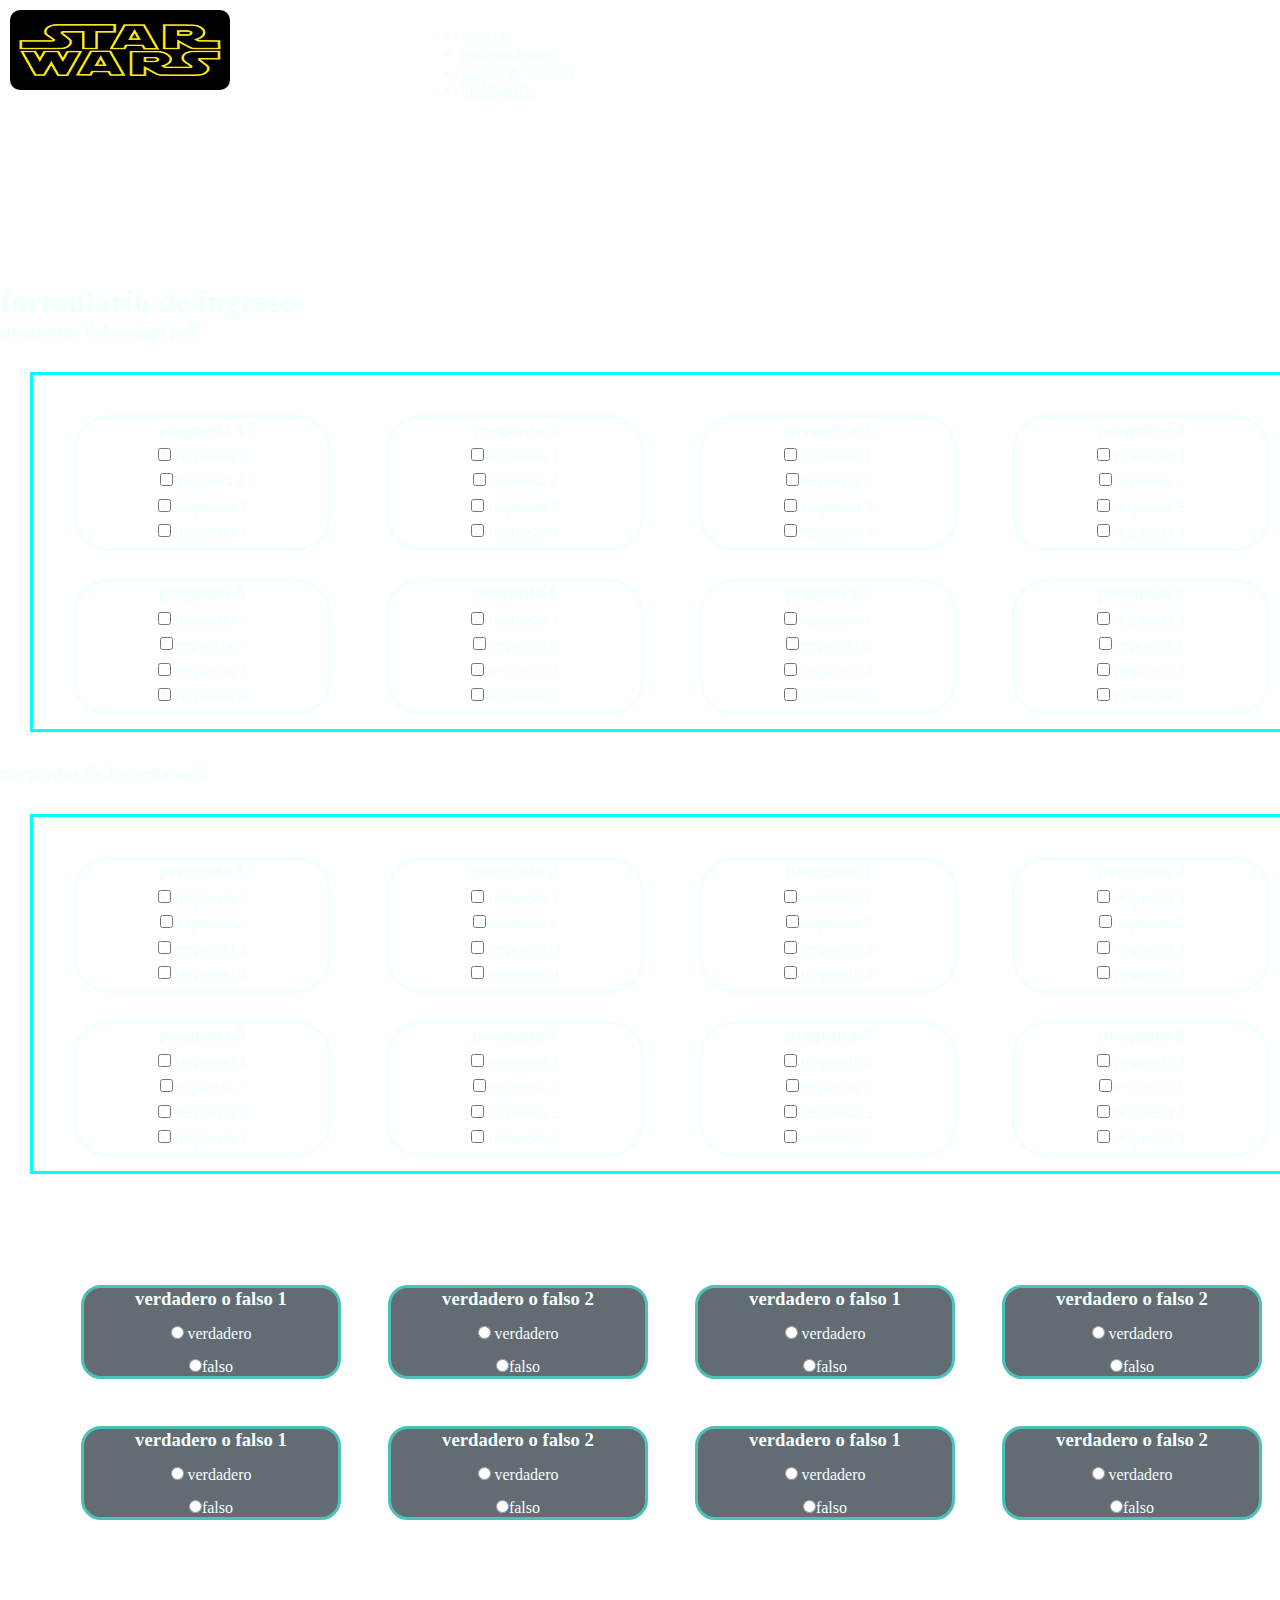
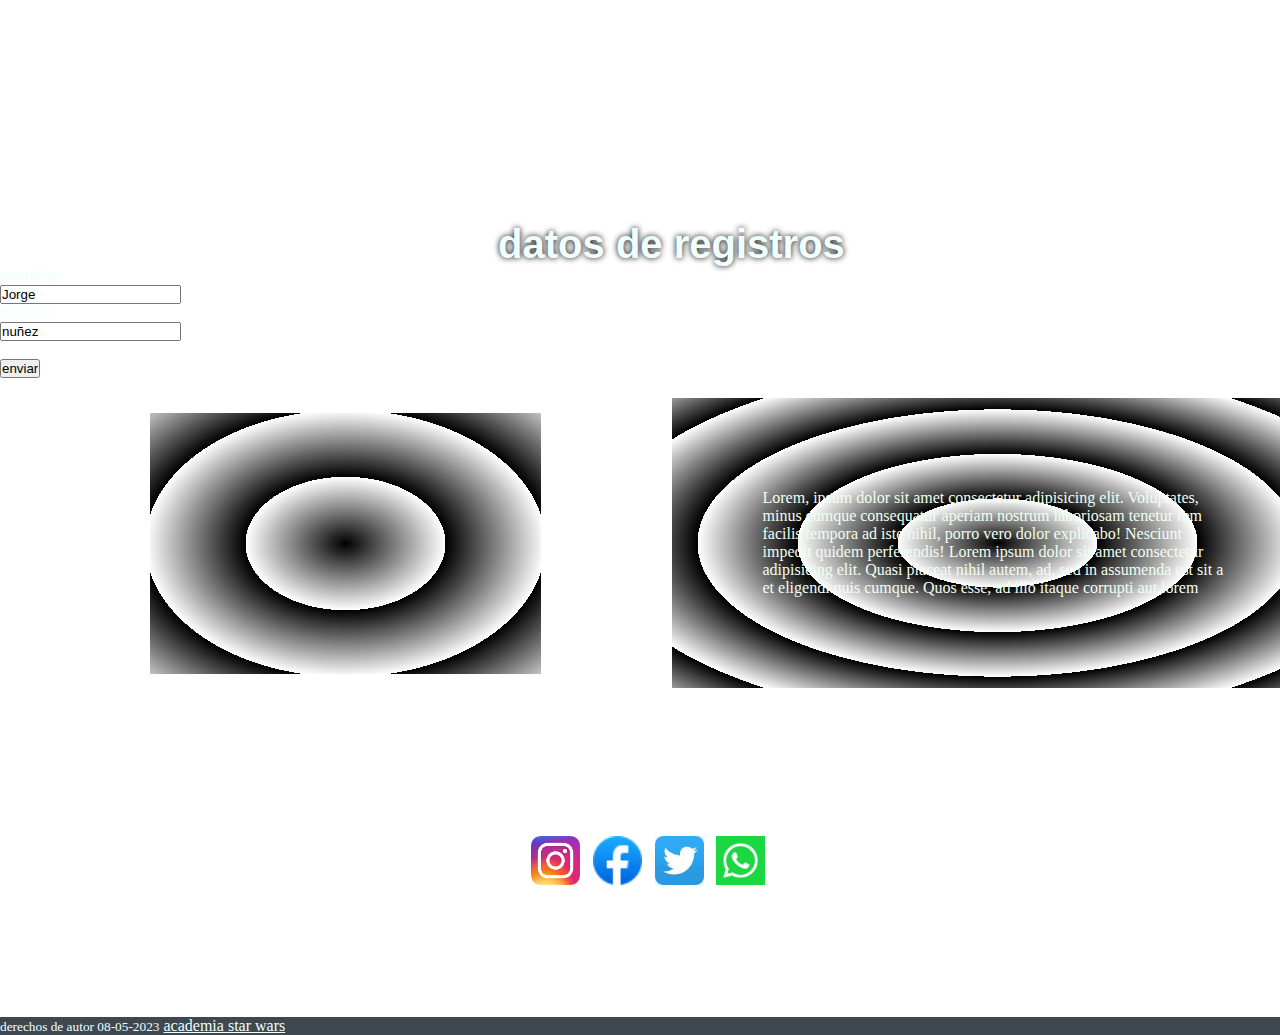
<file: page/pagina_de_ingreso.html>
<!DOCTYPE html>
<html lang="en">

<head>
  <meta charset="utf-8">
  <meta name="viewport" content="width=device-width, initial-scale=1">
  <link rel="shortcut icon" href="./imagenes/unnamed.jpg" type="image/x-icon">
  <link href="https://cdn.jsdelivr.net/npm/bootstrap@5.3.0/dist/css/bootstrap.min.css" rel="stylesheet"
    integrity="sha384-9ndCyUaIbzAi2FUVXJi0CjmCapSmO7SnpJef0486qhLnuZ2cdeRhO02iuK6FUUVM" crossorigin="anonymous">
    <meta name="keywords" content="academia, fuerza, star-wars, jedi, carreras,">
    <meta name="description" content="academia de carrera jedi star-wars">
    <link rel="stylesheet" href="../sass/main.css">
    <title>Página de ingreso</title>
  </head>

<body>
  <div class="responsive">

    <header   class="p-3 text-bg-dark">
  
      <div class="container">
      
        <div class="containerHeader">
          
          <div class="imageHeader">
            <a href="../index.html"> <img class="portada" src="../imagenes/Star_Wars_Logo.svg.png" width="100px"
                alt="logo academia jedi"></a>
          </div>
          <div class="textHeader">
            <ul class="nav col-12 col-lg-auto me-lg-auto mb-2 justify-content-center mb-md-0">
              <li><a href="./carreras.html" class="nav-link px-2 text-white">
                  carreras
                </a></li>
              <li><a href="./pagina_de_equipo.html" class="nav-link px-2 text-white">
                  equipamientos
                </a></li>
              <li><a href="./pagina_de_ingreso.html" class="nav-link px-2 text-white">
                  pagina de ingreso
                </a></li>
              <li><a href="./bibliografia.html" class="nav-link px-2 text-white">
                  bibliografia
                </a></li>
            </ul>
          </div>
        </div>
      </div>
   
  </header>
    <div class="reproductor">
      <iframe src="https://open.spotify.com/embed/track/5dbYHxNy1Lhjvyk1F2N3zj?utm_source=generator" frameBorder="0"
        allowfullscreen="" allow="autoplay; clipboard-write; encrypted-media; fullscreen; picture-in-picture"
        loading="lazy"></iframe>

    </div>
    <h1>formulario de ingreso</h1>

    <div class="seccion4a">


      <h3>preguntas del codigo jedi</h3>

      <div class="contenedor-ingreso">
        <div class="div1">

          <h3>pregunta 1</h3>

          <label for="a1"><input id="a1" type="checkbox" value="a1"> respuesta 1</label>
          <label for="a2"><input id="a2" type="checkbox" value="a2">respuesta 2</label>
          <label for="a3"><input id="a3" type="checkbox" value="a3"> respuesta 3</label>
          <label for="a4"><input id="a4" type="checkbox" value="a4"> respuesta 4</label>

        </div>

        <div class="div1">
          <h3>pregunta 2</h3>

          <label for="b1"><input id="b1" type="checkbox" value="b1"> respuesta 1</label>
          <label for="b2"><input id="b2" type="checkbox" value="b2">respuesta 2</label>
          <label for="b3"><input id="b3" type="checkbox" value="b3"> respuesta 3</label>
          <label for="b4"><input id="b4" type="checkbox" value="b4"> respuesta 4</label>
        </div>

        <div class="div1">
          <h3>pregunta 3</h3>

          <label for="c1"><input id="c1" type="checkbox" value="c1"> respuesta 1</label>
          <label for="c2"><input id="c2" type="checkbox" value="c2">respuesta 2</label>
          <label for="c3"><input id="c3" type="checkbox" value="c3"> respuesta 3</label>
          <label for="c4"><input id="c4" type="checkbox" value="c4"> respuesta 4</label>

        </div>

        <div class="div1">

          <h3>pregunta 4</h3>

          <label for="d1"><input id="d1" type="checkbox" value="d1"> respuesta 1</label>
          <label for="d2"><input id="d2" type="checkbox" value="d2">respuesta 2</label>
          <label for="d3"><input id="d3" type="checkbox" value="d3"> respuesta 3</label>
          <label for="d4"><input id="d4" type="checkbox" value="d4"> respuesta 4</label>

        </div>

        <div class="div1">
          <h3>pregunta 5</h3>

          <label for="e1"><input id="e1" type="checkbox" value="e1"> respuesta 1</label>
          <label for="e2"><input id="e2" type="checkbox" value="e2">respuesta 2</label>
          <label for="e3"><input id="e3" type="checkbox" value="e3"> respuesta 3</label>
          <label for="e4"><input id="e4" type="checkbox" value="e4"> respuesta 4</label>

        </div>

        <div class="div1">

          <h3>pregunta 6</h3>

          <label for="f1"><input id="f1" type="checkbox" value="f1"> respuesta 1</label>
          <label for="f2"><input id="f2" type="checkbox" value="f2">respuesta 2</label>
          <label for="f3"><input id="f3" type="checkbox" value="f3"> respuesta 3</label>
          <label for="f4"><input id="f4" type="checkbox" value="f4"> respuesta 4</label>

        </div>

        <div class="div1">

          <h3>pregunta 7</h3>

          <label for="f1"><input id="f1" type="checkbox" value="f1"> respuesta 1</label>
          <label for="f2"><input id="f2" type="checkbox" value="f2">respuesta 2</label>
          <label for="f3"><input id="f3" type="checkbox" value="f3"> respuesta 3</label>
          <label for="f4"><input id="f4" type="checkbox" value="f4"> respuesta 4</label>
        </div>
        <div class="div1">

          <h3>pregunta 8</h3>

          <label for="f1"><input id="f1" type="checkbox" value="f1"> respuesta 1</label>
          <label for="f2"><input id="f2" type="checkbox" value="f2">respuesta 2</label>
          <label for="f3"><input id="f3" type="checkbox" value="f3"> respuesta 3</label>
          <label for="f4"><input id="f4" type="checkbox" value="f4"> respuesta 4</label>
        </div>


      </div>



    </div>
    <div class="seccion4a">

      <h3>preguntas de historia jedi</h3>

      <div class="contenedor-ingreso">


        <div class="div1">

          <h3>pregunta 1</h3>

          <label for="a1"><input id="a1" type="checkbox" value="a1"> respuesta 1</label>
          <label for="a2"><input id="a2" type="checkbox" value="a2">respuesta 2</label>
          <label for="a3"><input id="a3" type="checkbox" value="a3"> respuesta 3</label>
          <label for="a4"><input id="a4" type="checkbox" value="a4"> respuesta 4</label>

        </div>

        <div class="div1">
          <h3>pregunta 2</h3>

          <label for="b1"><input id="b1" type="checkbox" value="b1"> respuesta 1</label>
          <label for="b2"><input id="b2" type="checkbox" value="b2">respuesta 2</label>
          <label for="b3"><input id="b3" type="checkbox" value="b3"> respuesta 3</label>
          <label for="b4"><input id="b4" type="checkbox" value="b4"> respuesta 4</label>
        </div>

        <div class="div1">
          <h3>pregunta 3</h3>

          <label for="c1"><input id="c1" type="checkbox" value="c1"> respuesta 1</label>
          <label for="c2"><input id="c2" type="checkbox" value="c2">respuesta 2</label>
          <label for="c3"><input id="c3" type="checkbox" value="c3"> respuesta 3</label>
          <label for="c4"><input id="c4" type="checkbox" value="c4"> respuesta 4</label>

        </div>

        <div class="div1">

          <h3>pregunta 4</h3>

          <label for="d1"><input id="d1" type="checkbox" value="d1"> respuesta 1</label>
          <label for="d2"><input id="d2" type="checkbox" value="d2">respuesta 2</label>
          <label for="d3"><input id="d3" type="checkbox" value="d3"> respuesta 3</label>
          <label for="d4"><input id="d4" type="checkbox" value="d4"> respuesta 4</label>

        </div>

        <div class="div1">
          <h3>pregunta 5</h3>

          <label for="e1"><input id="e1" type="checkbox" value="e1"> respuesta 1</label>
          <label for="e2"><input id="e2" type="checkbox" value="e2">respuesta 2</label>
          <label for="e3"><input id="e3" type="checkbox" value="e3"> respuesta 3</label>
          <label for="e4"><input id="e4" type="checkbox" value="e4"> respuesta 4</label>

        </div>

        <div class="div1">

          <h3>pregunta 6</h3>

          <label for="f1"><input id="f1" type="checkbox" value="f1"> respuesta 1</label>
          <label for="f2"><input id="f2" type="checkbox" value="f2">respuesta 2</label>
          <label for="f3"><input id="f3" type="checkbox" value="f3"> respuesta 3</label>
          <label for="f4"><input id="f4" type="checkbox" value="f4"> respuesta 4</label>
        </div>

        <div class="div1">

          <h3>pregunta 7</h3>

          <label for="f1"><input id="f1" type="checkbox" value="f1"> respuesta 1</label>
          <label for="f2"><input id="f2" type="checkbox" value="f2">respuesta 2</label>
          <label for="f3"><input id="f3" type="checkbox" value="f3"> respuesta 3</label>
          <label for="f4"><input id="f4" type="checkbox" value="f4"> respuesta 4</label>
        </div>
        <div class="div1">

          <h3>pregunta 8</h3>

          <label for="f1"><input id="f1" type="checkbox" value="f1"> respuesta 1</label>
          <label for="f2"><input id="f2" type="checkbox" value="f2">respuesta 2</label>
          <label for="f3"><input id="f3" type="checkbox" value="f3"> respuesta 3</label>
          <label for="f4"><input id="f4" type="checkbox" value="f4"> respuesta 4</label>
        </div>

      </div>

    </div>

    <div class="seccion4b">
      <div class="titulos4">
        <h3>verdadero o falso 1</h3>

        <label for="verdadero"><input id="verdadero" name="interior exterior" type="radio" value="verdadero">
          verdadero</label>
        <label for="falso"><input id="falso" name="interior exterior" type="radio" value="falso">falso</label>

      </div>

      <div class="titulos4">
        <h3>verdadero o falso 2</h3>

        <label for="a"><input id="a" name="a b " type="radio" value="a">
          verdadero</label>
        <label for="b"><input id="b" name="a b " type="radio" value="b">falso</label>
      </div>

      <div class="titulos4">
        <h3>verdadero o falso 1</h3>

        <label for="verdadero"><input id="verdadero" name="interior exterior" type="radio" value="verdadero">
          verdadero</label>
        <label for="falso"><input id="falso" name="interior exterior" type="radio" value="falso">falso</label>

      </div>

      <div class="titulos4">
        <h3>verdadero o falso 2</h3>

        <label for="a"><input id="a" name="a b " type="radio" value="a">
          verdadero</label>
        <label for="b"><input id="b" name="a b " type="radio" value="b">falso</label>
      </div>
      <div class="titulos4">
        <h3>verdadero o falso 1</h3>

        <label for="verdadero"><input id="verdadero" name="interior exterior" type="radio" value="verdadero">
          verdadero</label>
        <label for="falso"><input id="falso" name="interior exterior" type="radio" value="falso">falso</label>

      </div>

      <div class="titulos4">
        <h3>verdadero o falso 2</h3>

        <label for="a"><input id="a" name="a b " type="radio" value="a">
          verdadero</label>
        <label for="b"><input id="b" name="a b " type="radio" value="b">falso</label>
      </div>



      <div class="titulos4">
        <h3>verdadero o falso 1</h3>

        <label for="verdadero"><input id="verdadero" name="interior exterior" type="radio" value="verdadero">
          verdadero</label>
        <label for="falso"><input id="falso" name="interior exterior" type="radio" value="falso">falso</label>

      </div>

      <div class="titulos4">
        <h3>verdadero o falso 2</h3>

        <label for="a"><input id="a" name="a b " type="radio" value="a">
          verdadero</label>
        <label for="b"><input id="b" name="a b " type="radio" value="b">falso</label>
      </div>

    </div>


    <h2>datos de registros</h2>
    <form action="#">
      <!-- pagina donde iria la informacion -->
      <label for="fname">nommbre:</label><br>
      <input type="text" id="fname" name="fname" value="Jorge"><br>
      <label for="lname">apellido:</label><br>
      <input type="text" id="lname" name="lname" value="nuñez"><br><br>
      <input type="submit" value="enviar">
    </form>

    <div class="videos">

      <iframe class="video4" src="https://www.youtube.com/embed/FY8s6wapoIg?start=4" title="YouTube video player"
        frameborder="0"
        allow="accelerometer; autoplay; clipboard-write; encrypted-media; gyroscope; picture-in-picture; web-share"
        allowfullscreen></iframe>

      <p class="textos4">Lorem, ipsum dolor sit amet consectetur adipisicing elit. Voluptates, minus cumque
        consequatur
        aperiam nostrum
        laboriosam tenetur rem facilis tempora ad iste nihil, porro vero dolor explicabo! Nesciunt impedit quidem
        perferendis!
        Lorem ipsum dolor sit amet consectetur adipisicing elit. Quasi placeat nihil autem, ad, sed in assumenda est
        sit
        a
        et eligendi quis cumque. Quos esse, ad illo itaque corrupti aut.lorem
      </p>

    </div>
  </div>

    <div id="redes" class="redes">
      <a href="https://www.instagram.com/" target="_blank">
        <img src="../imagenes/logo-ig.png" class="iconImg" alt="instagram"></a>
      <a href="https://www.instagram.com/" target="_blank">
        <img src="../imagenes/facebook.ico" class="iconImg" alt="facebook"></a>
      <a href="https://www.instagram.com/" target="_blank">
        <img src="../imagenes/twitter.jpg" class="iconImg" alt="twitter"></a>
      <a href="https://www.instagram.com/" target="_blank">
        <img src="../imagenes/whatsapp.png" class="iconImg" alt="whatsapp"></a>
      </a>
    </div>



    <footer class="pie">
      <p> <small>derechos de autor 08-05-2023</small>
        <a href="https://starwars.fandom.com/es/wiki/Portada" target="_blank"> academia star wars</a>
      </p>
    </footer>
  </div>
  </div>
</body>

</html>
</file>
<file: sass/main.css>
* {
  margin: 0;
  padding: 0;
  box-sizing: border-box;
}

body {
  background-position: center;
  background-repeat: no-repeat;
  background-image: url(hhttps://media.revistagq.com/photos/604b2f499fc97c95e82c1c14/16:9/pass/2101913.jpg);
  background-size: cover;
  background-position:auto;
}


.portada {
  border-radius: 20px;
  padding: 10px;
  height: 100px;
  display: flex;
  justify-content: space-between;
  width: 240px;
}
.responsive {
  color: azure;
  display: grid;
  grid-template-columns: 1fr;
}

.title {
  color: var(white);
  font-size: 3rem;
align-items: center;
  margin-bottom: 1rem;
}


h2 {
  text-align: center;
  font-size: 40px;
  font-family: arial;
  margin-top: 80px;
  color: var(white);
  text-shadow: 0px 0px 6px black;
}

.reproductor {
  display: flex;
  flex-direction: row;
  padding: 20px;
  height: 183px;
  justify-content: center;
  border-radius: 12px
}

.redes {
  display: grid;
  grid-template-columns: 4fr 4fr 4fr 4fr;
  gap: 29px;
  width: 218px;
  border-radius: 7px;
  margin-top: 10px;
  margin-bottom: 30px;
  align-items: center;
  margin: auto;
  margin-top: 10%;
}

.iconImg {
  width: 150%;
}

.pie {
  margin-top: 10%;
  color: azure;
  background-color: #3d4850;
  height: 10%;
}

a {
  color: azure;
  border-radius: 10%;
}

/* fin de css para contenido gral */


/*  */
.containerHeader {
  display: flex;
}

.containerHeader .imageHeader {
  justify-content: flex-start;
}

.containerHeader .textHeader {
  align-items: end;
}

/*  */


.contBiblio {
  margin-top: 46pc;
  margin-left: 6%;
  margin-right: 6%;
}

.seccion1 {
  display: grid;
  grid-template-columns: 1fr 1fr;
}

.seccion1 .imagenes {
  margin-left: auto;
}

.seccion1 .seccion1-hijo {
  margin-right: auto;
}

.carrusel {
  margin-bottom: 30%;
}



.content-all {
  width: 210px;
  margin: auto;
  perspective: 800px;
  position: relative;
  margin-top: 50px;
}

.content-carrousel {
  width: 100%;
  position: absolute;
  -webkit-animation: rotar 18s infinite linear;
  animation: rotar 18s infinite linear;
  transform-style: preserve-3d;
}

.content-carrousel:hover {
  -webkit-animation-play-state: paused;
  animation-play-state: paused;
  cursor: pointer;
}

.content-carrousel figure {
  width: 100%;
  height: 120px;
  overflow: hidden;
  position: absolute;
  box-shadow: 0px 0px 20px 0px black;
  transition: all 300ms;
}

.content-carrousel figure:hover {
  box-shadow: 0px 0px 0px 0px black;
  transition: all 300ms;
}

.content-carrousel figure:nth-child(1) {
  transform: rotateY(0deg) translateZ(300px);
}

.content-carrousel figure:nth-child(2) {
  transform: rotateY(40deg) translateZ(300px);
}

.content-carrousel figure:nth-child(3) {
  transform: rotateY(80deg) translateZ(300px);
}

.content-carrousel figure:nth-child(4) {
  transform: rotateY(120deg) translateZ(300px);
}

.content-carrousel figure:nth-child(5) {
  transform: rotateY(160deg) translateZ(300px);
}

.content-carrousel figure:nth-child(6) {
  transform: rotateY(200deg) translateZ(300px);
}

.content-carrousel figure:nth-child(7) {
  transform: rotateY(240deg) translateZ(300px);
}

.content-carrousel figure:nth-child(8) {
  transform: rotateY(280deg) translateZ(300px);
}

.content-carrousel figure:nth-child(9) {
  transform: rotateY(320deg) translateZ(300px);
}

.content-carrousel figure:nth-child(10) {
  transform: rotateY(360deg) translateZ(300px);
}

.content-carrousel img {
  width: 100%;
  transition: all 300ms;
}

.content-carrousel img:hover {
  transform: scale(1.2);
  transition: all 300ms;
}

.containerHeader {
  display: flex;
  justify-content: space-between;
}

.imageHeader {
  justify-content: flex-start;
}

.textHeader {
  justify-content: flex-end;
  margin: 2% 3% 0;
}

.titleBio {
  margin-top: 1rem;
  color: azure;
  font-size: 3rem;
}

.textBio {
  text-align: center;
  color: azure;
  font-size: 1.2rem;
}

.redesBiblio {
  display: grid;
  grid-template-columns: 4fr 4fr 4fr 4fr;
  gap: 29px;
  width: 218px;
  border-radius: 7px;
  margin-top: 10px;
  margin-bottom: 30px;
  align-items: center;
  margin: auto;
  margin-top: 50%;
}

.iconImg {
  width: 150%;
}

@-webkit-keyframes rotar {
  from {
    transform: rotateY(0deg);
  }

  to {
    transform: rotateY(360deg);
  }
}

@keyframes rotar {
  from {
    transform: rotateY(0deg);
  }

  to {
    transform: rotateY(360deg);
  }


}

/*# sourceMappingURL=main.css.map */
body {
  background-image: url(https://media.revistagq.com/photos/604b2f499fc97c95e82c1c14/16:9/pass/2101913.jpg);
  background-repeat: no-repeat;
  background-size: cover;
  background-position: auto;
}

.fondo-header {
  background-image: url(https://static.wikia.nocookie.net/esstarwars/images/b/b5/Site-background-light/revision/latest?cb=20230429033528);
  background-repeat: no-repeat;
  background-size: cover;
  background-position: center;
}

/* inicio pagina index */

.containerHeader {
  display: flex;
  justify-content: space-between;
}

.imageHeader {
  justify-content: flex-start;
}

.textHeader {
  justify-content: flex-end;
  margin: 2% 3% 0;
}

@keyframes bucle-opacity {
  0% {
    opacity: 1;
  }

  50% {
    opacity: 0.5;
  }

  100% {
    opacity: 1;
  }
}

.col-lg-4 {
  border: solid lightseagreen;
  border-radius: 20px;
  background-color: #3d4850;
  opacity: 60%;
}

.cardBg {
  color: azure;
  margin-top: 10%;
  animation: bucle-opacity 5s infinite;
}

.cardHome {
  background-color: rgba(128, 128, 128, 0.491) !important;
  border: 5px solid rgba(0, 128, 128, 0.404) !important;
  margin: 1% !important;
  border-radius: 20px !important;
}

.cardImg {
  margin: 3% 0 4% 30%;
  border-radius: 100%;
  width: 140px;
  height: 140px;
}

.cardTitle {
  text-align: center;
  color: azure !important;
}

.cardText {
  text-align: center;
  margin: 4%;
  color: azure !important;
}

.cardButton {
  text-align: center;
  margin: 0 20% 5% 20%;
  background-color: #5e6f7b79 !important;
}

@media (max-width: 1024px) {
  .redesBiblio {
    display: grid;
    grid-template-columns: 4fr 4fr 4fr 4fr;
    gap: 29px;
    width: 218px;
    border-radius: 7px;
    margin-top: 10px;
    margin-bottom: 30px;
    align-items: center;
    margin: auto;
    margin-top: 66%;
  }
}

@media (min-width: 768px) {
  .containerHeader {
    display: flex;
    justify-content: space-between;
    align-items: center;
  }



  .imageHeader {
    flex: 1;
  }

  .textHeader {
    flex: 2;
  }

  .menu-nav {
    display: flex;
    justify-content: flex-end;
  }

  .menu-nav ul {
    display: flex;
    gap: 20px;
  }
}

/* Estilos para pantallas pequeñas */
@media (max-width: 767px) {
  .containerHeader {
    flex-direction: column;
    align-items: center;
  }

  .menu-nav {
    margin-top: 20px;
    text-align: center;
  }

  .menu-nav ul {
    display: flex;
    flex-direction: column;
    gap: 10px;
  }
}

/* fin de estilo pagina index */



/* inicio de pagina de carreras */
.imagen-carrusel {
  width: 500px;
}

.carreras {
  margin: 2% 9%;
}

.titleCarrera {
  color: azure;
  text-align: center;
  font-size: 3rem;
}

.subtitleCarrera {
  color: azure;
  text-align: center;
  font-size: 2rem;
}

.textCarrera {
  color: azure;
  margin-top: 1rem;
  line-height: 30px;
  font-size: 1.3rem;
  text-align: justify;
  animation: bucle-opacity 5s infinite;
}



.videoCarreras {
  margin: 10% 0 0 10%;
  height: 90%;
  width: 60%;
}

.imgCarrera {
  width: 100% !important;
}

.video-responsive {
  position: relative;
  padding-bottom: 56.25%;
  height: 0;
  overflow: hidden;
}

.video-responsive iframe {
  position: absolute;
  top: 0;
  left: 0;
  width: 100%;
  height: 100%;
}

.wikis {
  
  font-size: 1.5rem;
}

.divider {
  color: azure;
}

/* fin de inicio de carrera */
/*--------------------------------------------------------------------------------------------------------------------*/
/* inicio de la pagina ingreso */

.contenedor-ingreso {
  display: grid;
  grid-template-columns: 1fr 1fr 1fr 1fr;
  gap: 28px 55px;
  height: 360px;
  margin: 30px;

  border: solid aqua;
  padding: 40px;
  background-color: transparent;
  opacity: 100%;
}

.div1 {
  border-radius: 35px;
  border: solid;
  height: 136px;
  display: grid;
  text-align: -webkit-center;
  background-color: transparent;
  color: azure;
}

.seccion4b {
  display: grid;
  grid-template-columns: 1fr 1fr 1fr 1fr;
  grid-template-rows: 1fr 1fr 1fr;
  padding: 81px;
  /* margin: 10px 1px; */
  gap: 47px;
  text-align: -webkit-center;
}

.titulos4 {
  color: azure;
  display: grid;
  margin: auto;
  gap: 15px;
  width: 260px;
  border: solid #973200;
  border-radius: 8px;
  background: cadetblue;
  border: solid lightseagreen;
  border-radius: 20px;
  background-color: #3d4850;
  opacity: 80%;
  animation: bucle-opacity 5s infinite;
}

@keyframes bucle-opacity {
  0% {
    opacity: 1;
  }

  50% {
    opacity: 0.5;
  }

  100% {
    opacity: 1;
  }
}

.textos4 {
  margin: auto;
  color: honeydew;
  display: flex;
  align-items: flex-start;
  padding: 91px;
  background: repeating-radial-gradient(black, transparent 100px);
}

.videos {
  display: grid;
  align-content: center;
  grid-template-columns: 1fr 1fr;
  padding: 20px;
}

.video4 {
  margin: auto;
  color: honeydew;
  display: flex;
  align-items: flex-start;
  padding: 10px;
  background: repeating-radial-gradient(black, transparent 100px);
  width: 60%;
  height: 90%;
}


/* fin pagina de ingreso */
/*--------------------------------------------------------------------------------------------------------------------*/
h3 {
  color: azure;
}

/*  pagina de equipos */
.content {
  margin: 0 5% 0 5%;
}

.dropSables {
  text-align: center;
  margin: 3% 0 3% 0;
  font-size: 1.5rem;
  font-family: monospace;
}

.select {
  background-color: #5766709b;
}

.imgSable {
  width: 80%;
  height: 100%;
  max-height: 250px;
}

.textConteiner {
  margin: 0% 10% 0 0;
}

.subTitleCard {
  margin-bottom: 2rem;
}

.textos {
  line-height: 40px;
}

.grid-contenedor .grid-container1 {
  margin: 0px;
  display: grid;
  grid-template-columns: 1fr 1fr;
  background-color: cadetblue;
  margin-bottom: 37px;
  grid-row-end: inherit;
  align-content: center;
}

.botones :hover {
  background-color: teal;
  color: blue;
  width: fit-content;
}

.grid-container-hijo2 .botones {
  display: grid;
  align-items: center;
}

.grid-contenedor .grid-container-hijo2 {
  margin: 0px;
  display: grid;
  grid-template-columns: 1fr 1fr;
  background-color: cadetblue;
  margin-bottom: 37px;
  grid-row-end: inherit;
  align-content: center;
}

.grid-contenedor1 {
  border-radius: 150px;
  margin: 0px;
  display: grid;
  grid-template-columns: 1fr 1fr;
  background-color: cadetblue;
  margin-bottom: 37px;
  grid-row-end: inherit;
  align-content: center;
  align-items: center;
}

.imagendoble {
  border-radius: 150px;
  margin: 0px;
  display: grid;
  grid-template-columns: 1fr 1fr;
  background-color: cadetblue;
  margin-bottom: 37px;
  grid-row-end: inherit;
  align-content: center;
  align-items: center;
}

.textoverde {
  line-height: 30px;
}

.imgSableCristal {
  width: 80%;
  height: 100%;
  max-height: 250px;
  margin-left: 20%;
}

.grid-contenedor3 {
  width: 96%;
  margin: auto;
  margin: 0px;
  display: grid;
  grid-template-columns: 1fr 1fr;
  background-color: cadetblue;
  margin-bottom: 37px;
  align-content: center;
  border-radius: 150px;
}

.grid-contenedor-hijo3 {
  width: 70%;
  margin: auto;
  margin-left: 25%;
}

.image {
  margin-left: auto;
}

.grid-contenedor4 {
  margin: 0px;
  display: grid;
  grid-template-columns: 1fr 1fr;
  background-color: cadetblue;
  margin-bottom: 37px;
  align-content: center;
  border-radius: 150px;
}

.grid-contenedor4 .grid-contenedor-hijo4 {
  width: 200px;
  margin: auto;
}

.grid-contenedor5 {
  margin: 0px;
  display: grid;
  grid-template-columns: 1fr 1fr;
  background-color: cadetblue;
  margin-bottom: 37px;
  align-content: center;
  border-radius: 150px;
}

.grid-contenedor5 .grid-contenedor-hijo5 {
  width: 200px;
  margin: auto;
}

.cristales {
  display: grid;
  grid-template-columns: 1fr 1fr;
  width: 70%;
  height: 140px;
  border-radius: 70px;
  margin-inline: auto;
  margin-bottom: 20px;
  border: solid azure;
  color: azure;
  align-content: space-around;
  justify-items: center;
}

.selectCont {
  margin: 5% 15% 0 15%;
}

.titleCris {
  text-align: center;
  margin-bottom: 2rem;
}

.labelCris {
  margin: 0 3% 0 3%;
}

.selectCris {
  margin: 150px;
  width: 60%;
}

/* fin de archivo css pagina de equipos */

/* media queries */

@media (max-width: 768px) {
  .col-md-5 {
    display: contents;
  }

  .videos-responsive {
    display: none;
  }


  .contenedor-ingreso {
    background-color: #3d4850;

    grid-template-columns: 1fr;
    grid-template-rows: 1fr 1fr;
    height: auto;
    width: 50%;
    margin: auto;
    background: repeating-radial-gradient(red, transparent 100px);
  }

  .seccion4b {
    grid-template-columns: 1fr;
    grid-template-rows: 1fr 1fr;
    height: auto;
    width: 50%;
    margin: auto;
    margin-top: 30px;
  }

  .videos {
    grid-template-columns: 1fr;
    grid-template-rows: 1fr 1fr;
    height: auto;
    margin: auto;
  }

  .contenedor-primario {
    grid-template-columns: 1fr;
    display: grid;
    height: auto;
    font: menu;
  }

  .portada {
    margin: 0%;
  }

  h1 {
    margin: auto;
    display: none;
  }

  .video4 {
    margin: auto;
    margin-bottom: 46px;

  }

  .cardImg {
    margin: 3% 0 4% 17%;
  }

  #redes {
    margin-left: auto;

  }

  /* media de la segunda pagina */



  .grid-contenedor {
    border-radius: 0%;
    margin: 0 5% 0 5%;
  }

  .grid-contenedor1 {
    border-radius: 0%;

  }

  .grid-container-hijo2 {
    border-radius: 0%;

  }

  .grid-contenedor2 {
    border-radius: 0%;
    display: flex;

  }

  .grid-contenedor3 {
    display: block;
    border-radius: 0%;

  }

  .cristales {
    display: grid;
    grid-template-columns: 1fr
  }

  /* bibliografia 768px */
  .redesBiblio {
    display: grid;
    grid-template-columns: 4fr 4fr 4fr 4fr;
    gap: 29px;
    width: 218px;
    border-radius: 7px;
    margin-top: 10px;
    margin-bottom: 30px;
    align-items: center;
    margin: auto;
    margin-top: 100%;
  }

  .grid-contenedor4 {
    border-radius: 0%;
    display: flex;

  }

  .grid-contenedor5 {
    border-radius: 0%;
    display: flex;
    ;
  }

  ul {
    height: 38px;
  }

  .cristales {
    border-radius: 37px;
    border: solid azure;
    margin-bottom: 10%;
  }

  /* media de la bibliografia */



  @media (max-width: 425px) {
    .content-all {
      margin-bottom: 179%;
    }

    .cardImg {
      margin: 3% 0 4% 30%;
    }

    .video4 {
      width: 100%;
      height: 50%;
    }

    .content-carrousel {
      width: 37%;
      position: absolute;
      -webkit-animation: rotar 18s infinite linear;
      animation: rotar 18s infinite linear;
      transform-style: preserve-3d;
      /* margin-left: 18%; */
      padding: 81%;
      display: grid;
    }

    .content-all {
      width: 94px;
      margin: 50px auto auto;
      perspective: 800px;
      position: relative;
    }

    .carrusel {
      margin: 30% 85% 97% 0%;
    }


    .reproductor {
      display: none;
    }

  }
  .container {
    display: block;
    cursor: pointer;
  }
  .selectCont {
    display: none;
  }
  .cristales {
    display: grid;
    grid-template-columns: 1fr;
  }
  .seccion4b {
    margin: inherit;
  }
  
  
  /* pagina de bibiliografia */
}
</file>
<file: css/stylo.css>
* {
  margin: 0;
  padding: 0;
  box-sizing: border-box;
}

body {
  background-image: url(https://media.revistagq.com/photos/604b2f499fc97c95e82c1c14/16:9/pass/2101913.jpg);
  background-repeat: no-repeat;
  background-size: cover;
  background-position: auto;
}

.fondo-header {
  background-image: url(https://lh3.googleusercontent.com/2rBX0mJVfjDcp0fYTiGWKgD4-lq4KvePYDmXz_2aNiioJ2QMxhrzZhCcjTXRkTaIm4XTK_MMAUy-qo4XWhKlaj60wWcnjAeeVKcQtHx8);
  background-repeat: no-repeat;
  background-size: cover;
  background-position: center;
}

.reproductor {
  display: flex;
  flex-direction: row;
  padding: 20px;
  height: 183px;
  justify-content: center;
}
.containerHeader {
  display: flex;
  justify-content: space-between;
}
.imageHeader {
  justify-content: flex-start;
}
.textHeader {
  justify-content: flex-end;
  margin: 2% 3% 0;
}

@keyframes bucle-opacity {
  0% {
    opacity: 1;
  }

  50% {
    opacity: 0.5;
  }

  100% {
    opacity: 1;
  }
}

.redes {
  display: grid;

  grid-template-columns: 4fr 4fr 4fr 4fr;
  gap: 29px;
  width: 218px;
  border-radius: 7px;
  margin-top: 10px;
  margin-bottom: 30px;
  align-items: center;
  margin: auto;
  margin-top: 10%;
}
.iconImg {
  width: 150%;
}
.pie {
  margin-top: 10%;
  color: azure;
  background-color: #3d4850;
  height: 50px;
}

a {
  color: azure;
  border-radius: 10%;
}

.portada {
  border-radius: 20px;
  padding: 10px;
  height: 100px;
  display: flex;
  justify-content: space-between;
  width: 240px;
}

a {
  color: azure;
}

.responsive {
  color: azure;
}

.col-lg-4 {
  border: solid lightseagreen;
  border-radius: 20px;
  background-color: #3d4850;
  opacity: 60%;
}
.cardBg {
  color: azure;
  margin-top: 10%;
  animation: bucle-opacity 5s infinite;
}

.cardHome {
  background-color: rgba(128, 128, 128, 0.491) !important;
  border: 5px solid rgba(0, 128, 128, 0.404) !important;
  margin: 1% !important;
  border-radius: 20px !important;
}
.cardImg {
  margin: 3% 0 4% 30%;
  border-radius: 100%;
}
.cardTitle {
  text-align: center;
  color: azure !important;
}
.cardText {
  text-align: center;
  margin: 4%;
  color: azure !important;
}
.cardButton {
  text-align: center;
  margin: 0 20% 5% 20%;
  background-color: #5e6f7b79 !important;
}

/* fin de estilo pagina index */

/* inicio de pagina de carreras */
.imagen-carrusel {
  width: 500px;
}
.carreras {
  margin: 2% 9%;
}
.titleCarrera {
  color: azure;
  text-align: center;
  font-size: 3rem;
}
.subtitleCarrera {
  color: azure;
  text-align: center;
  font-size: 2rem;
}
.textCarrera {
  color: azure;
  margin-top: 1rem;
  line-height: 30px;
  font-size: 1.3rem;
  text-align: justify;
}
.videoCarrera {
  margin: 10% 0 0 10%;
}
.imgCarrera {
  width: 100%;
}
.video-responsive {
  position: relative;
  padding-bottom: 56.25%;
  height: 0;
  overflow: hidden;
}

.video-responsive iframe {
  position: absolute;
  top: 0;
  left: 0;
  width: 100%;
  height: 100%;
}
.wikis {
  text-decoration: none;
  color: teal;
  font-size: 1.5rem;
}
.divider {
  color: azure;
}
/* fin de inicio de carrera */
/*--------------------------------------------------------------------------------------------------------------------*/
/* inicio de la pagina ingreso */

.contenedor-ingreso {
  display: grid;
  grid-template-columns: 1fr 1fr 1fr 1fr;
  gap: 28px 55px;
  height: 360px;
  margin: 30px;

  border: solid aqua;
  padding: 40px;
  background-color: transparent;
  opacity: 100%;
}

.div1 {
  border-radius: 35px;
  border: solid;
  height: 136px;
  display: grid;
  text-align: -webkit-center;
  background-color: transparent;
  color: azure;
}

.seccion4b {
  display: grid;
  grid-template-columns: 1fr 1fr 1fr 1fr;
  grid-template-rows: 1fr 1fr 1fr;
  padding: 81px;
  /* margin: 10px 1px; */
  gap: 47px;
  text-align: -webkit-center;
}

.titulos4 {
  color: azure;
  display: grid;
  margin: auto;
  gap: 15px;
  width: 260px;
  border: solid #973200;
  border-radius: 8px;
  background: cadetblue;
  border: solid lightseagreen;
  border-radius: 20px;
  background-color: #3d4850;
  opacity: 80%;
  animation: bucle-opacity 5s infinite;
}
@keyframes bucle-opacity {
  0% {
    opacity: 1;
  }

  50% {
    opacity: 0.5;
  }

  100% {
    opacity: 1;
  }
}

.textos4 {
  margin: auto;
  color: honeydew;
  display: flex;
  align-items: flex-start;
  padding: 91px;
  background: repeating-radial-gradient(black, transparent 100px);
}

.videos {
  display: grid;
  align-content: center;
  grid-template-columns: 1fr 1fr;
  padding: 20px;
}

.video4 {
  margin: auto;
  color: honeydew;
  display: flex;
  align-items: flex-start;
  padding: 10px;
  background: repeating-radial-gradient(black, transparent 100px);
}

/* fin pagina de ingreso */
/*--------------------------------------------------------------------------------------------------------------------*/
h3 {
  color: azure;
}

/*  pagina de equipos */
.content {
  margin: 0 5% 0 5%;
}
.dropSables {
  text-align: center;
  margin: 3% 0 3% 0;
  font-size: 1.5rem;
  font-family: monospace;
}
.select {
  background-color: #5766709b;
}
.imgSable {
  width: 80%;
  height: 100%;
  max-height: 250px;
}
.textConteiner {
  margin: 0% 10% 0 0;
}
.subTitleCard {
  margin-bottom: 2rem;
}
.textos {
  line-height: 40px;
}
.grid-contenedor .grid-container1 {
  margin: 0px;
  display: grid;
  grid-template-columns: 1fr 1fr;
  background-color: cadetblue;
  margin-bottom: 37px;
  grid-row-end: inherit;
  align-content: center;
}
.botones :hover {
  background-color: teal;
  color: blue;
  width: fit-content;
}

.grid-container-hijo2 .botones {
  display: grid;
  align-items: center;
}

.grid-contenedor .grid-container-hijo2 {
  margin: 0px;
  display: grid;
  grid-template-columns: 1fr 1fr;
  background-color: cadetblue;
  margin-bottom: 37px;
  grid-row-end: inherit;
  align-content: center;
  border-radius: 150px;
}

.grid-contenedor1 {
  border-radius: 150px;
  margin: 0px;
  display: grid;
  grid-template-columns: 1fr 1fr;
  background-color: cadetblue;
  margin-bottom: 37px;
  grid-row-end: inherit;
  align-content: center;
  align-items: center;
}

.imagendoble {
  border-radius: 150px;
  margin: 0px;
  display: grid;
  grid-template-columns: 1fr 1fr;
  background-color: cadetblue;
  margin-bottom: 37px;
  grid-row-end: inherit;
  align-content: center;
  align-items: center;
}
.textoverde {
  line-height: 30px;
}
.imgSableCristal {
  width: 80%;
  height: 100%;
  max-height: 250px;
  margin-left: 20%;
}
.grid-contenedor3 {
  width: 96%;
  margin: auto;
  margin: 0px;
  display: grid;
  grid-template-columns: 1fr 1fr;
  background-color: cadetblue;
  margin-bottom: 37px;
  align-content: center;
  border-radius: 150px;
}

.grid-contenedor-hijo3 {
  width: 70%;
  margin: auto;
  margin-left: 25%;
}

.image {
  margin-left: auto;
}

.grid-contenedor4 {
  margin: 0px;
  display: grid;
  grid-template-columns: 1fr 1fr;
  background-color: cadetblue;
  margin-bottom: 37px;
  align-content: center;
  border-radius: 150px;
}

.grid-contenedor4 .grid-contenedor-hijo4 {
  width: 200px;
  margin: auto;
}

.grid-contenedor5 {
  margin: 0px;
  display: grid;
  grid-template-columns: 1fr 1fr;
  background-color: cadetblue;
  margin-bottom: 37px;
  align-content: center;
  border-radius: 150px;
}

.grid-contenedor5 .grid-contenedor-hijo5 {
  width: 200px;
  margin: auto;
}

.cristales {
  display: grid;
  grid-template-columns: 1fr 1fr;
  width: 70%;
  height: 140px;
  border-radius: 70px;
  margin-inline: auto;
  margin-bottom: 20px;
  border: solid azure;
  color: azure;
  align-content: space-around;
  justify-items: center;
}
.selectCont {
  margin: 5% 15% 0 15%;
}
.titleCris {
  text-align: center;
  margin-bottom: 2rem;
}
.labelCris {
  margin: 0 3% 0 3%;
}
.selectCris {
  margin: 150px;
  width: 60%;
}

/* fin de archivo css pagina de equipos */

/* media queries */

@media (max-width: 768px) {
  .col-md-5 {
    display: contents;
  }
  .videos-responsive {
    display: none;
  }

  .contenedor-ingreso {
    background-color: #3d4850;

    grid-template-columns: 1fr;
    grid-template-rows: 1fr 1fr;
    height: auto;
    width: 50%;
    margin: auto;
    background: repeating-radial-gradient(red, transparent 100px);
  }

  .seccion4b {
    grid-template-columns: 1fr;
    grid-template-rows: 1fr 1fr;
    height: auto;
    width: 50%;
    margin: auto;
    background: repeating-radial-gradient(blue, transparent 100px);
    margin-top: 30px;
  }

  .videos {
    grid-template-columns: 1fr;
    grid-template-rows: 1fr 1fr;
    height: auto;
    margin: auto;
  }

  .contenedor-primario {
    grid-template-columns: 1fr;
    display: grid;
    height: auto;
    font: menu;
  }

  .portada {
    margin: 0%;
  }

  h1 {
    margin: auto;
    display: none;
  }

  .video4 {
    margin: auto;
    margin-bottom: 46px;
  }
  .cardImg {
    margin: 3% 0 4% 17%;
  }
  #redes {
    margin-left: auto;
  }

  /* media de la segunda pagina */

  .responsive {
    background: repeating-radial-gradient(black, transparent 100px);
  }

  .grid-contenedor {
    border-radius: 0%;
    margin: 0 5% 0 5%;
  }

  .grid-contenedor1 {
    border-radius: 0%;
    background: repeating-radial-gradient(#178d85, black 196px);
  }

  .grid-container-hijo2 {
    border-radius: 0%;
    background: repeating-radial-gradient(#178d85, black 196px);
  }

  .grid-contenedor2 {
    border-radius: 0%;
    display: flex;
    background: repeating-radial-gradient(#178d85, black 196px);
  }

  .grid-contenedor3 {
    border-radius: 0%;
    background: repeating-radial-gradient(#178d85, black 196px);
    display: flex;
  }

  .grid-contenedor4 {
    border-radius: 0%;
    display: flex;
    background: repeating-radial-gradient(#178d85, black 196px);
  }

  .grid-contenedor5 {
    border-radius: 0%;
    display: flex;
    background: repeating-radial-gradient(#178d85, black 196px);
  }

  ul {
    height: 38px;
  }

  .cristales {
    border-radius: 37px;
    border: solid azure;
    margin-bottom: 10%;
  }
}
@media (max-width: 425px) {
  .cardImg {
    margin: 3% 0 4% 30%;
  }
}
</file>
